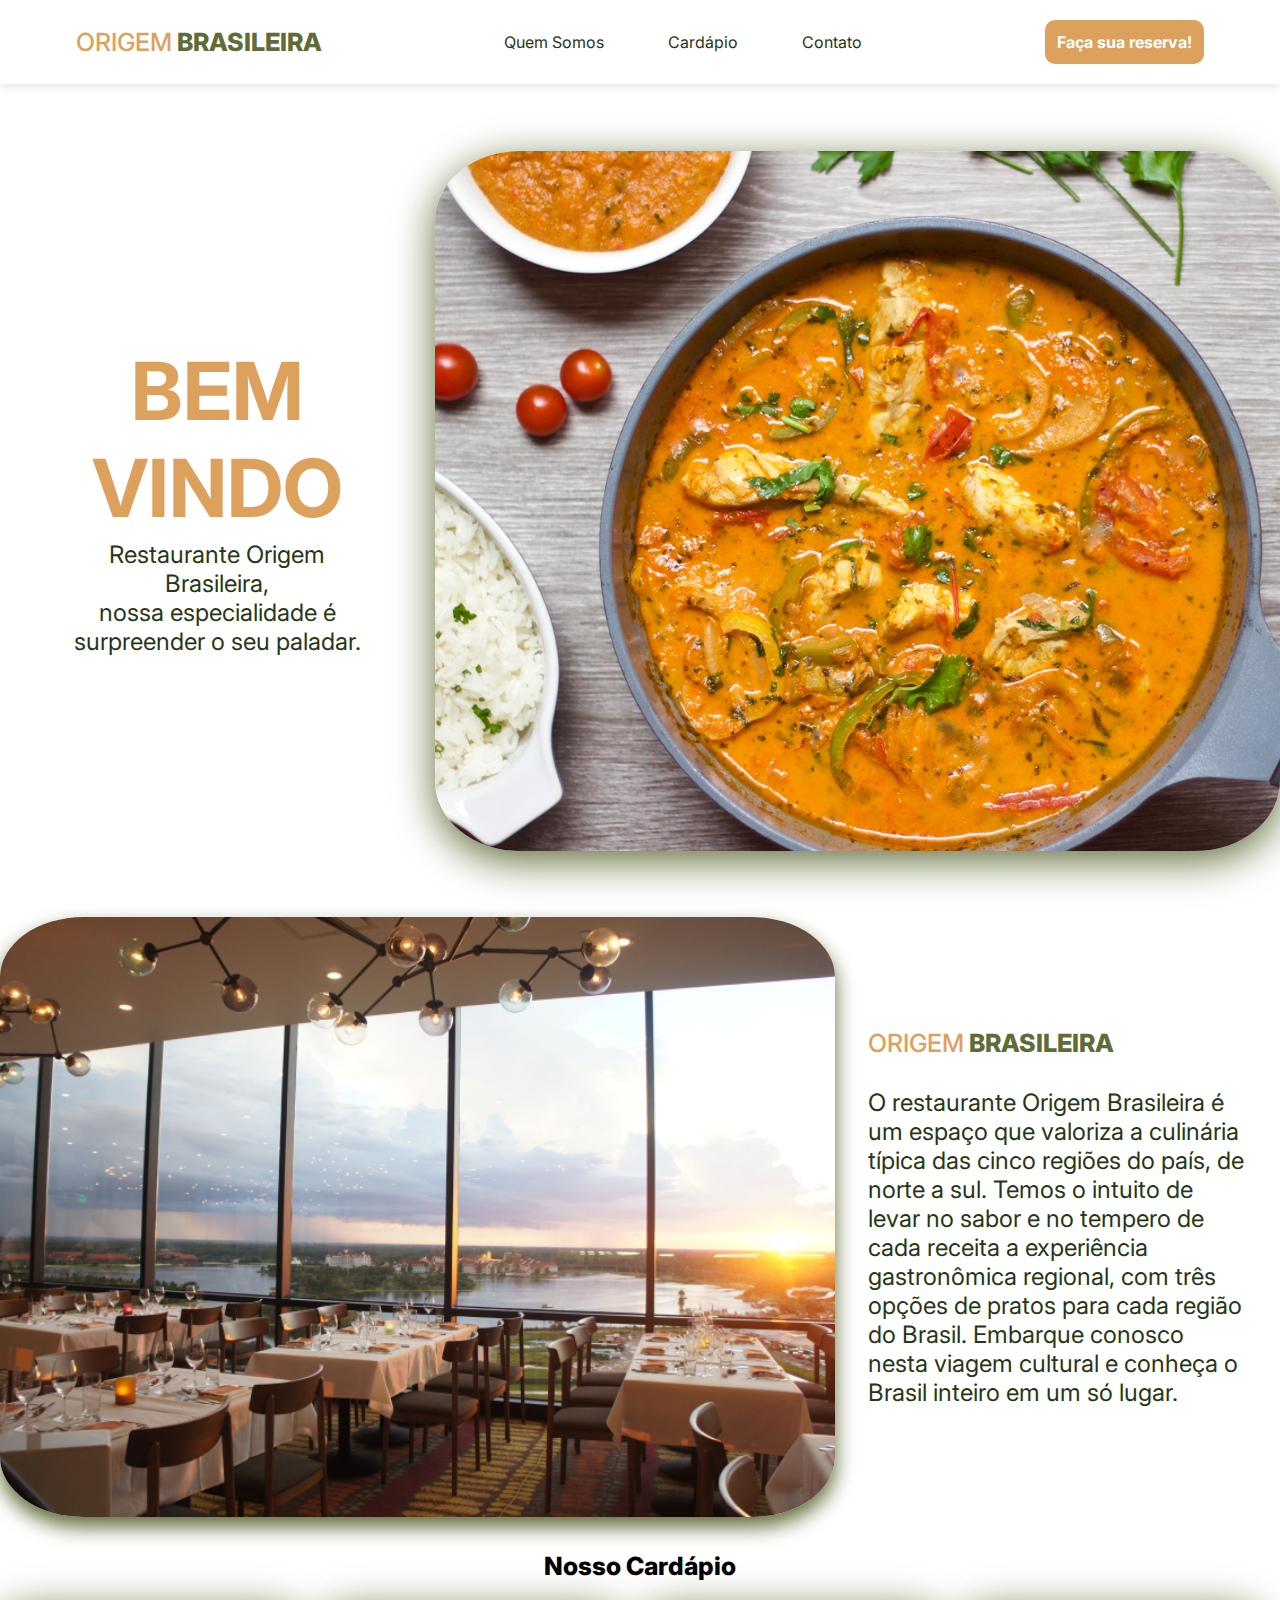
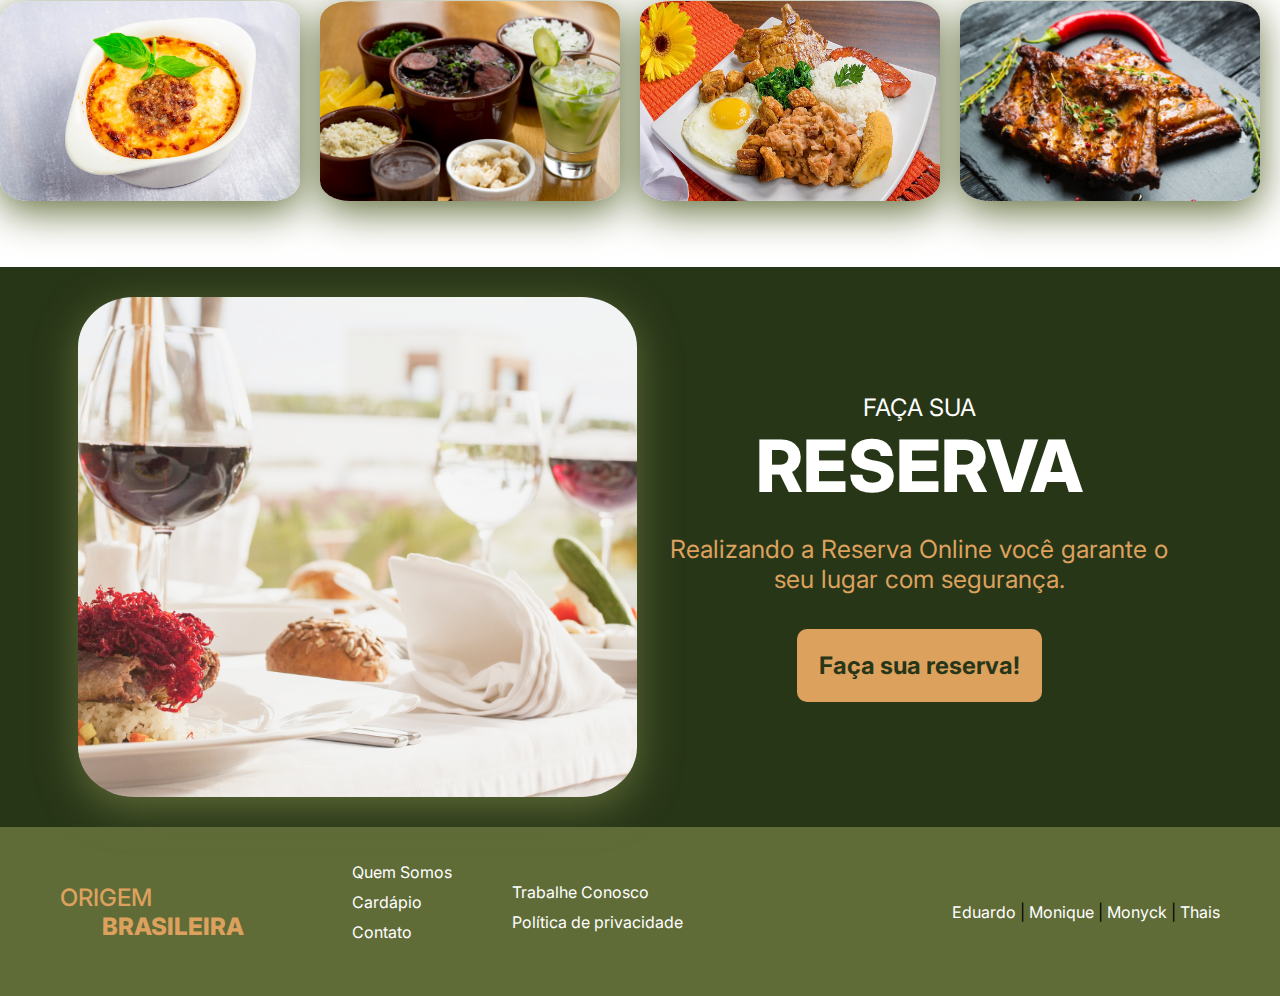
<file: index.html>
<!DOCTYPE html>
<html lang="pt-br">

<head>
    <meta charset="UTF-8">
    <meta http-equiv="X-UA-Compatible" content="IE=edge">
    <meta name="viewport" content="width=device-width, initial-scale=1.0">
    <link rel="stylesheet" href="styleIndex.css">
    <link rel="shortcut icon" href="imagens-index/icone.png" type="image/png">
    <title>Origem Brasileira</title>
</head>

<body>
    <div class="container">
        <!--Menu com botão-->
        <div id="menu">
            <a href="index.html">
                <h2>Origem<span> Brasileira</span></h2>
            </a>
            <ul class="nav">
                <a href="quemsomos.html">Quem Somos</a>
                <a href="cardapio.html">Cardápio</a>
                <a href="contato.html">Contato</a>
            </ul>
            <a href="contato.html" class="btn">Faça sua reserva!</a>
        </div>


        <!--Bem vindo do restaurante com imagem -->


        <div class="bemvindo">
            <div class="bemvindodiv">
                <h1>Bem Vindo</h1>
                <p>Restaurante Origem Brasileira,<br> nossa especialidade é surpreender o seu paladar.</p>
            </div>
            <img class="moquecaimg --sombra" src="imagens-index/moqueca4.png" alt="moqueca">
        </div>


        <div class="ambiente">
            <img src="imagens-index/image 1.png" alt="restaurante">

            <div class="ambientediv">
                <h2>Origem<span> Brasileira</span></h2>
                <p>O restaurante Origem Brasileira é um espaço que valoriza a culinária típica das cinco regiões do
                    país, de norte a sul.
                    Temos o intuito de levar no sabor e no tempero de cada receita a experiência gastronômica regional,
                    com três opções de pratos para cada região do Brasil.
                    Embarque conosco nesta viagem cultural e conheça o Brasil inteiro em um só lugar.</p>
            </div>
        </div>

        <div class="nossocardapiodiv">
            <p>Nosso Cardápio</p>
            <div class="cardapiodiv1">
                <img class="--sombra" src="imagens-index/polenta.jpeg" alt="polenta">
                <img class="--sombra" src="imagens-index/feijoada.jpeg" alt="feijoada">
                <img class="--sombra" src="imagens-index/viradoapaulista.jpeg" alt="virado">
                <img class="--sombra" src="imagens-index/costela.jpeg" alt="costela">
            </div>
        </div>

        <div class="reservadiv">
            <img class="--sombra" src="imagens-index/image 2.png" alt="restaurante">
            <div class="reservadiv2">
                <p class="config">Faça sua <br>
                    <span>Reserva</span>
                </p>
                <p class="config2">Realizando a Reserva Online você garante o <br> seu lugar com segurança.</p>
                <a href="contato.html" class="btn2">Faça sua reserva!</a>
            </div>
        </div>
        <footer>
            <div>
          <a href="index.html">
          <h2>Origem <br><span>Brasileira</span></h2>
          </a>
          </div>
          <div>
            <ul class="text1">
              <a href="quemsomos.html">Quem Somos</a>
              <a href="cardapio.html">Cardápio</a>
              <a href="contato.html">Contato</a><br>
              <a href="https://www.gupy.io/" target="_blank">Trabalhe Conosco</a>
              <a href="politicaprivacidade.html">Política de privacidade</a>
            </ul>
          </div>
          <br>
          <div class="grupo">
          <p><a href="https://www.linkedin.com/in/eduardo-marques-a08770249/" target="_blank">Eduardo</a> | <a href="https://www.linkedin.com/in/moniquemoura/" target="_blank">Monique</a> | <a href="https://www.linkedin.com/in/monyck-vieira-905767249/" target="_blank">Monyck</a> | <a href="https://www.linkedin.com/in/thais-souza7/" target="_blank">Thais</a>  </p>
          </div>
      <!--<p class="copy">Copyright©2022 Origem Brasileira - Todos os direitos reservados.</p> -->
  </footer>
    </div>
    <div vw class="enabled">
    <div vw-access-button class="active"></div>
    <div vw-plugin-wrapper>
      <div class="vw-plugin-top-wrapper"></div>
    </div>
  </div>
  <script src="https://vlibras.gov.br/app/vlibras-plugin.js"></script>
  <script>
    new window.VLibras.Widget('https://vlibras.gov.br/app');
  </script>
</body>

</html>
</file>
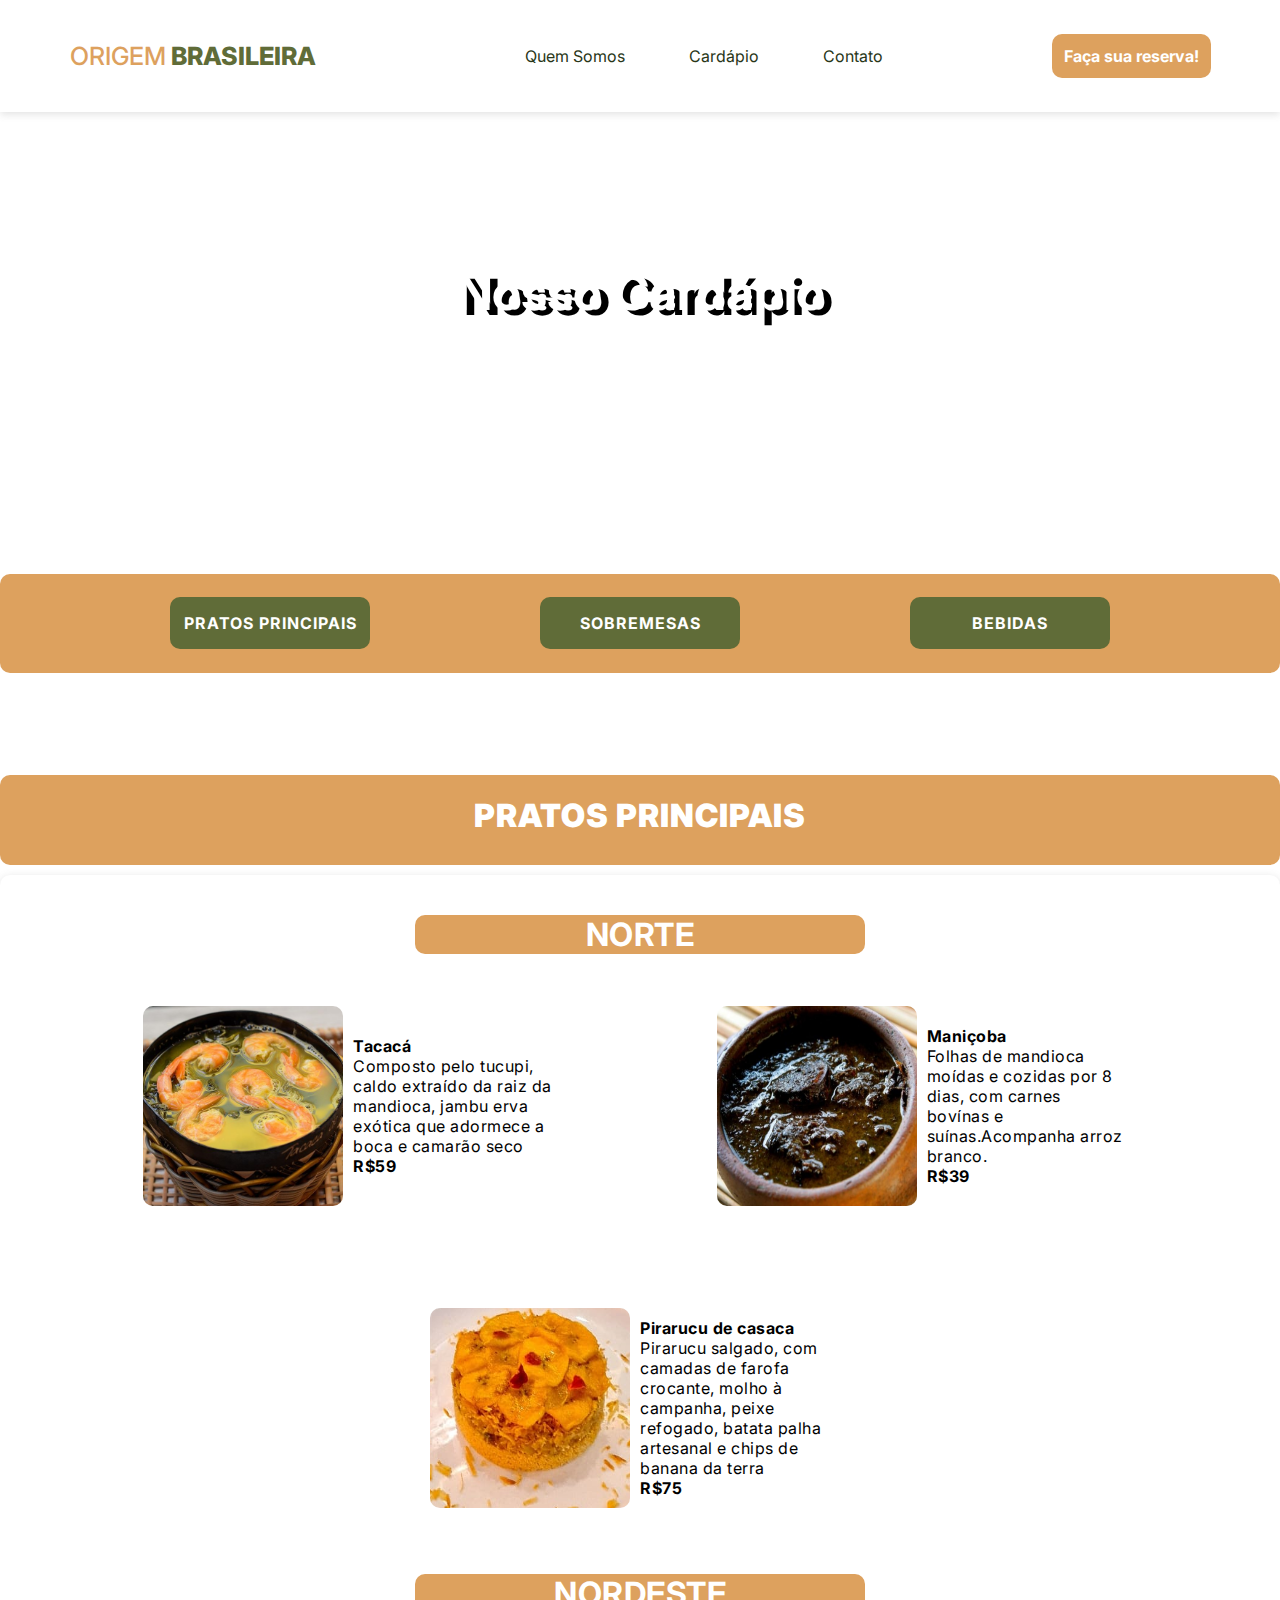
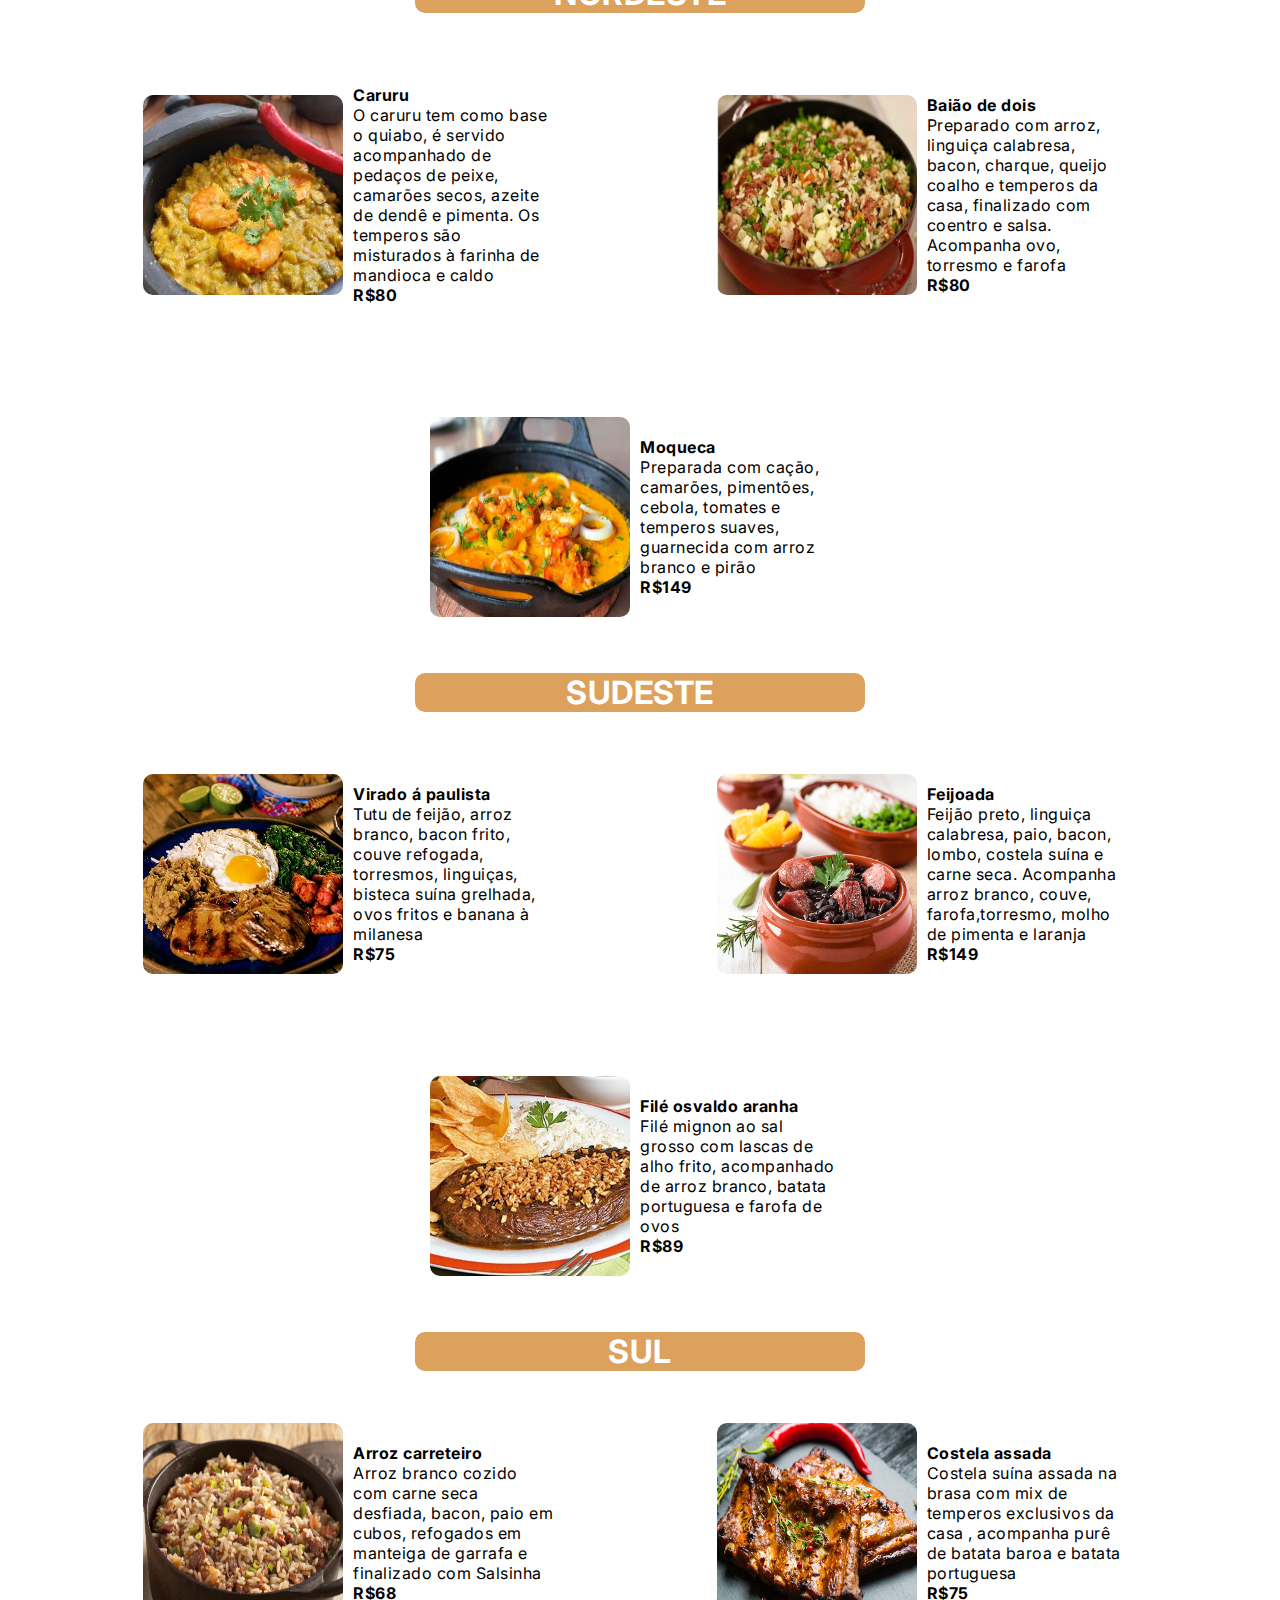
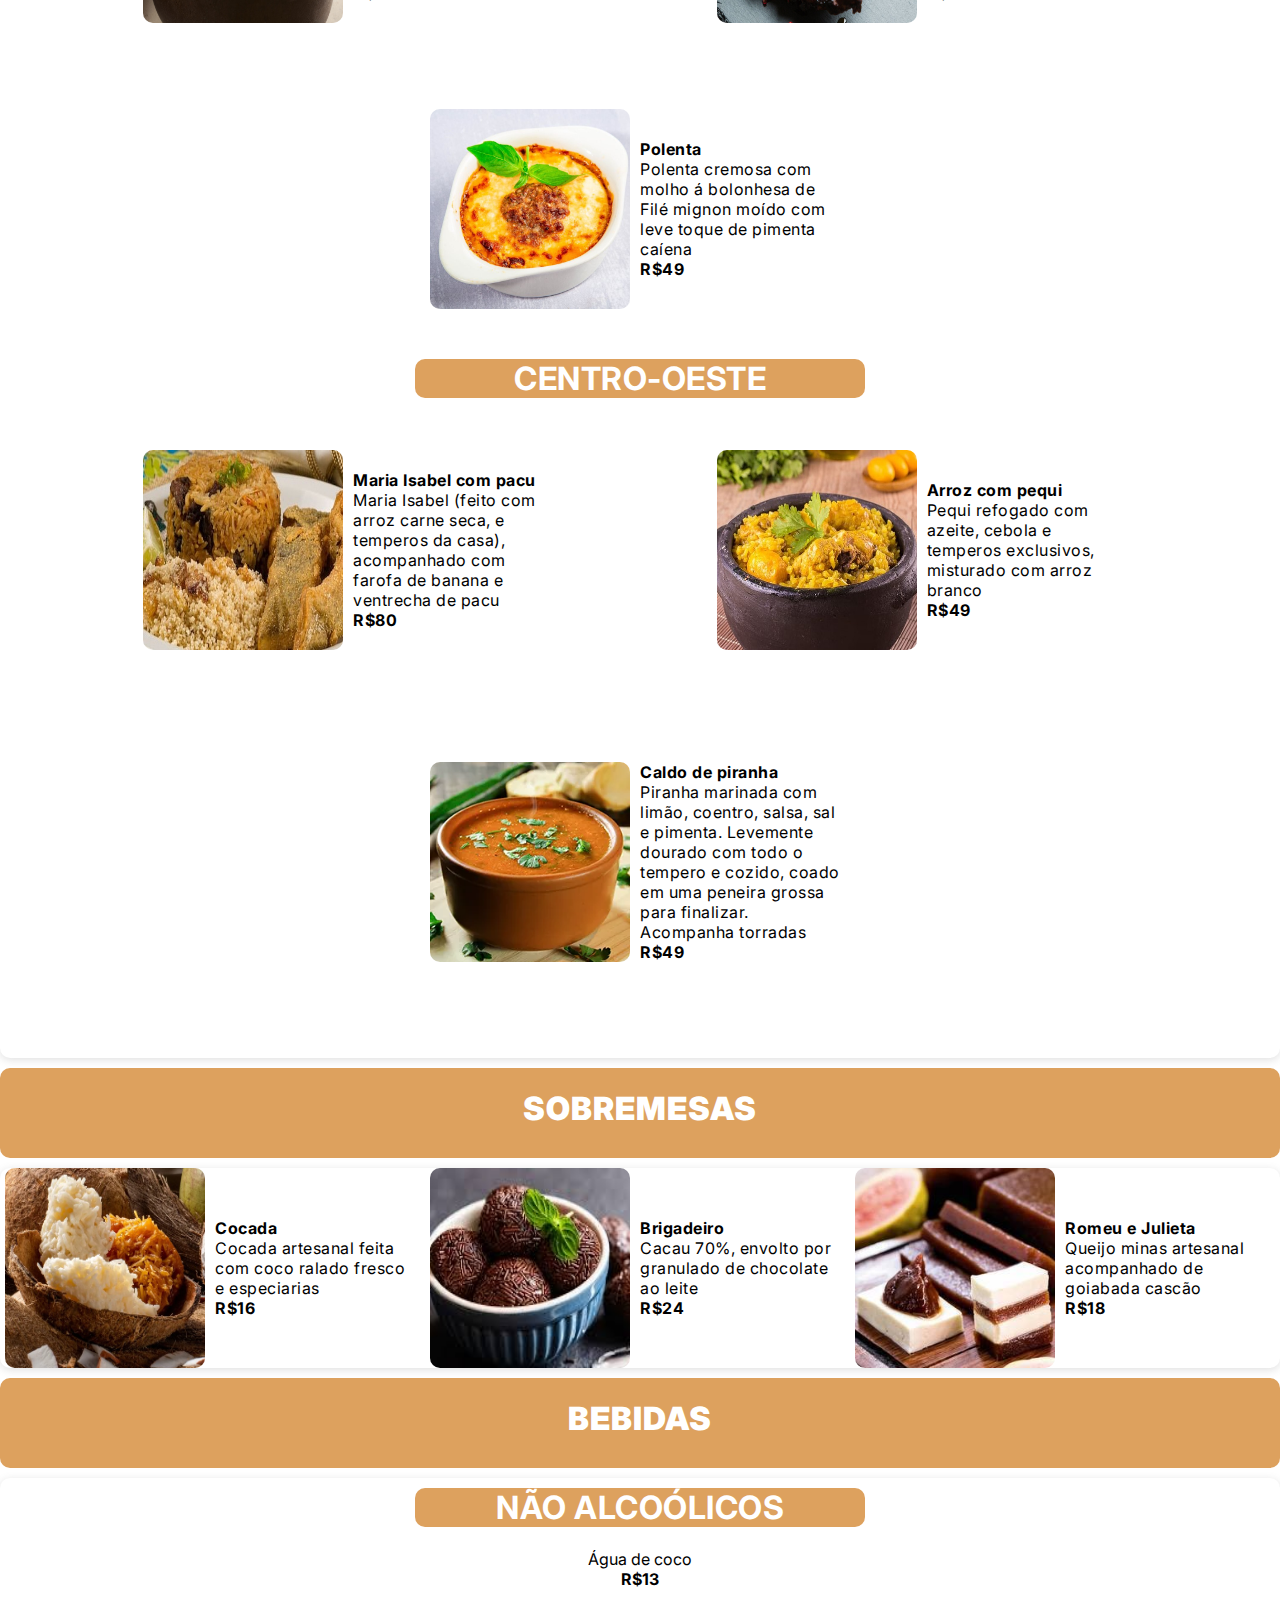
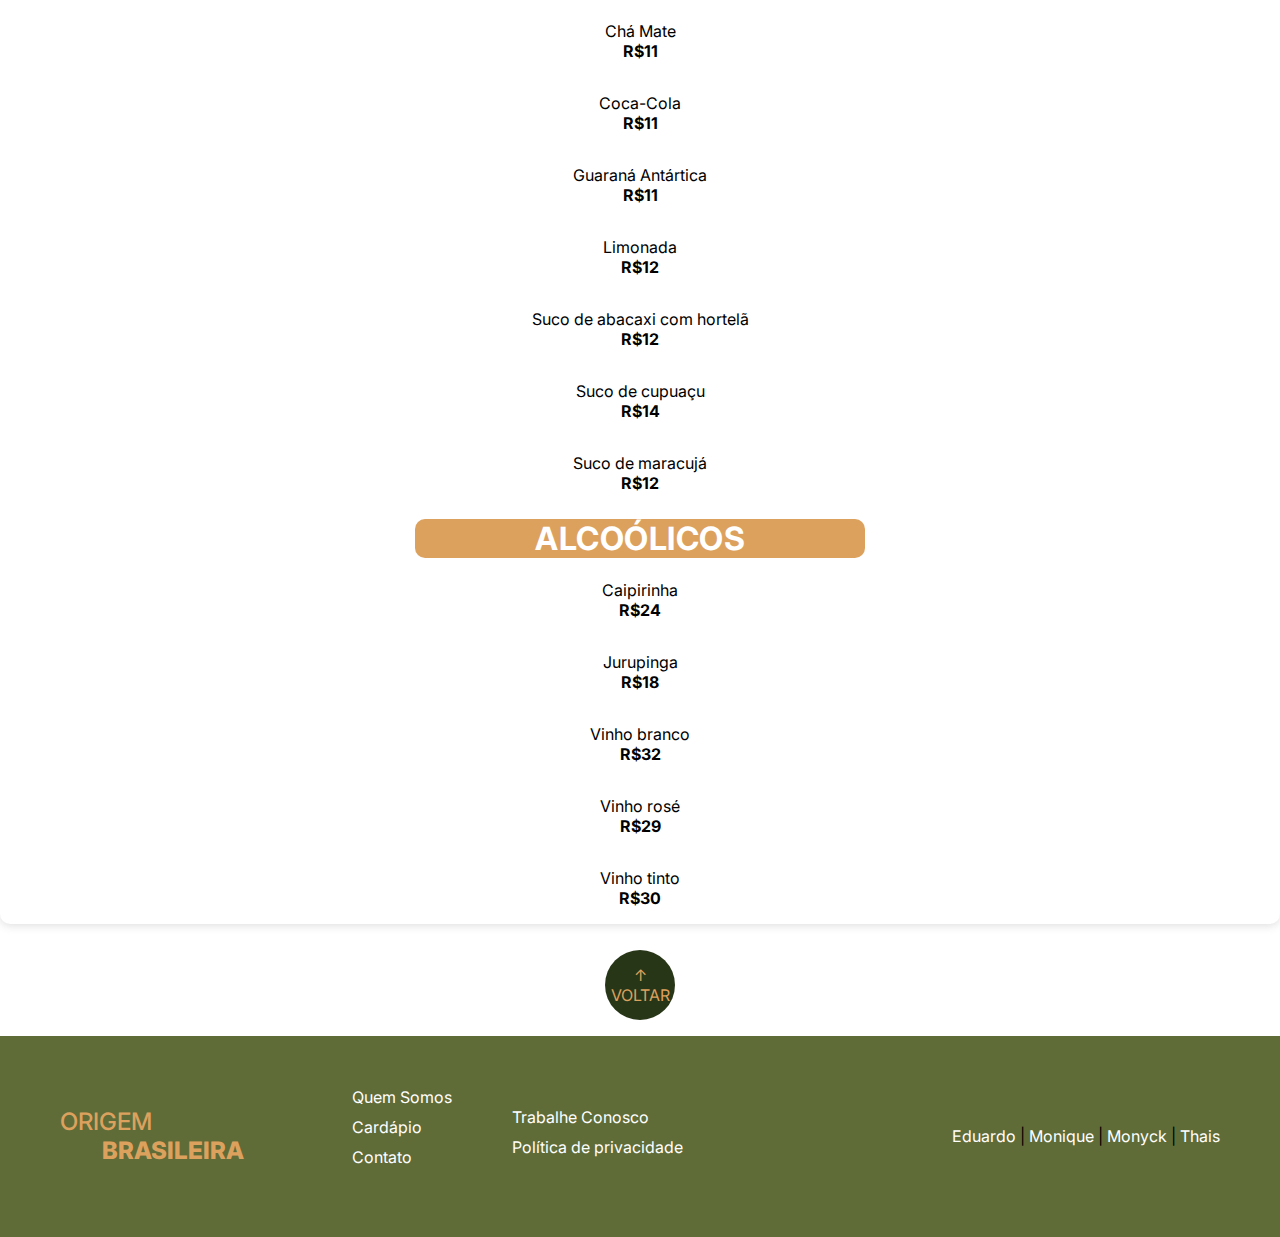
<file: cardapio.html>
<!DOCTYPE html>
<html lang="pt-br">

<head>
    <meta charset="UTF-8">
    <meta http-equiv="X-UA-Compatible" content="IE=edge">
    <meta name="viewport" content="width=device-width, initial-scale=1.0">
    <link rel="stylesheet" href="styleCardapio.css">
    <link rel="shortcut icon" href="imagens-quemsomos/icone.png" type="image/png">
    <title>Origem Brasileira</title>
</head>

<body>
    <!--Menu com botão-->

    <nav id="menu">
        <a href="index.html">
            <h2>Origem<span> Brasileira</span></h2>
        </a>
        <ul>
            <a href="quemsomos.html">Quem Somos</a>
            <a href="cardapio.html">Cardápio</a>
            <a href="contato.html">Contato</a>
        </ul>
        <a href="contato.html" class="btn">Faça sua reserva!</a>
    </nav>
    <section class="imagemNossoCardapio display_flex_row_center" id="voltar">
        <h1>Nosso Cardápio</h1>

    </section>

    <section class="decoracaoNossoCardapio">
        <h1></h1>
    </section>

    <section class="opcoesMenu display_flex_row_center">

        <div class="opcaoUm">

            <p><strong> <a href="#pratos">PRATOS PRINCIPAIS</a></strong></p>
        </div>

        <div class="opcaoDois">

            <p> <strong> <a href="#sobremesas">SOBREMESAS</a></strong></p>
        </div>

        <div class="opcaoTres ">

            <p><strong> <a href="#bebidas">BEBIDAS</a></strong> </p>
        </div>
    </section>

    <section class="decoracaoNossoCardapio">
        <h1></h1>
    </section>

    <section class="separarOpcoes display_flex_row_center" id="pratos">
        <h1><strong>PRATOS PRINCIPAIS </strong></h1>
    </section>



    <section class="pratosPrincipais display_flex_row_center">

        <section class="subtitulos display_flex_row_center" id="pratos">
            <h1>NORTE</h1>
        </section>
        <!--(norte) -->

        <div class="imagensPratosPrincipais display_flex_row_center">

            <img src="./imagens/tacaca.png" alt="a imagem ilustra uma cumbuca com um caldo, erva jambu e camarões secos">
            <p><strong>Tacacá </strong><br>Composto pelo tucupi, caldo extraído da raiz da mandioca, jambu erva exótica
                que adormece a boca e camarão seco <br><strong>R$59</strong></p>
        </div>

        <div class="imagensPratosPrincipais display_flex_row_center">

            <img src="./imagens/manicoba.png" alt="a imagem ilustra uma panela de barro com um caldo escuro dentro, folhas de mandioca moídas, com carne bovina e suína">
            <p><strong>Maniçoba </strong> <br>Folhas de mandioca moídas e cozidas por 8 dias, com carnes bovínas e suínas.Acompanha arroz branco. <br><strong>R$39</strong></p>
        </div>

        <div class="imagensPratosPrincipais display_flex_row_center">

            <img src="./imagens/pirarucudecasaca.png" alt="a imagem ilustra uma porção em camadas redondas com farofa crocante na base, pirarucu salgado,em pedaços, vinagrete, batata palha e uma última camada de rodelas de banana frita">
            <p><strong>Pirarucu de casaca</strong><br>Pirarucu salgado, com camadas de farofa crocante,
                molho à campanha, peixe refogado, batata palha artesanal e  chips de banana da terra  <br><strong>R$75</strong></p>
            </div>

            <!-- feijão tropeiro, baião de dois , moqueca (nordeste) -->
        <section class="subtitulos display_flex_row_center" id="pratos">
            <h1>NORDESTE</h1>
        </section>

        <div class="imagensPratosPrincipais display_flex_row_center">

            <img src="imagens/caruru.png" alt="a imagem ilustra uma panela de ferro, contendo o caruru, finalizado com dois camarões e uma folha de coentro, ao lado da panela  uma pimenta dedo de moça">
            <p> <strong>Caruru</strong><br>O caruru tem como base o quiabo, é servido acompanhado de pedaços de peixe, camarões secos, azeite de dendê e pimenta. Os temperos são misturados à farinha de mandioca e caldo <br><strong>R$80</strong></p>
        </div>

        <div class="imagensPratosPrincipais display_flex_row_center">

            <img src="./imagens/baiaodedois.png" alt="a imagem ilustra uma panela servida com um misturado de arroz, linguiça, carne seca, bacon, queijo e coentro">
            <p> <strong>Baião de dois </strong><br>Preparado com  arroz, linguiça calabresa, bacon, charque, queijo coalho e temperos da casa, finalizado com coentro e salsa. Acompanha ovo,
                torresmo e farofa <br><strong>R$80</strong></p>
        </div>

        <div class="imagensPratosPrincipais display_flex_row_center">

            <img src="./imagens/moqueca.png" alt="a imagem ilustra uma panela de barro de cor preta com um caldo de moqueca na cor laranja, postas de peixe, camarões de tamanho médio, anéis de cebola, pedaços de tomate e coentro picado por cima">
            <p> <strong>Moqueca</strong> <br>Preparada com cação, camarões, pimentões, cebola, tomates e temperos suaves,
                guarnecida com arroz branco e pirão <br><strong>R$149</strong></p>
        </div>
        <section class="subtitulos display_flex_row_center" id="pratos">
            <h1> SUDESTE</h1>
        </section>
        <!-- virado a paulista, feijoada, filé osvaldo aranha (sudeste) -->

        <div class="imagensPratosPrincipais display_flex_row_center">

            <img src="./imagens/viradoapaulista.png" alt="a imagem ilustra um prato raso de cor azul escuro com dois pedaços de bisteca suína grelhada, tutu de feijão, um ovo frito com gema mole servido por cima de uma porção de arroz branco, couve refogada e pedaços de linguiça">
            <p> <strong>Virado á paulista</strong> <br> Tutu de feijão, arroz branco, bacon frito, couve refogada,
                torresmos, linguiças, bisteca suína grelhada, ovos fritos e banana à milanesa <br><strong>R$75</strong>
            </p>
        </div>

        <div class="imagensPratosPrincipais display_flex_row_center">

            <img src="./imagens/feijoada.png" alt="a imagem ilustra uma porção de feijão preto com pedaços de linguiça calabresa e de carne seca servida em uma cumbuca de barro tamanho médio, outra porção de arroz branco e couve servidos na mesma cumbuca de barro, duas cumbucas de barro pequenas de farofa e pedaços de laranja">
            <p> <strong>Feijoada</strong><br>Feijão preto, linguiça calabresa, paio, bacon, lombo, costela suína e carne seca. Acompanha arroz
                branco, couve, farofa,torresmo, molho de pimenta e laranja <br><strong>R$149</strong></p>
        </div>

        <div class="imagensPratosPrincipais display_flex_row_center">

            <img src="./imagens/fileosvaldoaranha.png" alt="a imagem ilustra um bífe de carne coberto com alho frito, arroz branco e uma porção de batatas portuguesas servidos em um prato branco">
            <p> <strong>Filé osvaldo aranha</strong><br>Filé mignon ao sal grosso com lascas de alho frito, acompanhado
                de arroz branco, batata portuguesa e farofa de ovos <br><strong>R$89</strong></p>
        </div>

        <section class="subtitulos display_flex_row_center" id="pratos">
            <h1> SUL </h1>
        </section>

        <!-- arroz carreteiro, costela assada, polenta  (sul)  -->
        <div class="imagensPratosPrincipais display_flex_row_center">
            <img src="./imagens/arrozcarreteiro.png" alt=" a imagem ilustra uma panela de barro contendo o arroz carreteiro">
            <p> <strong>Arroz carreteiro</strong> <br>Arroz branco cozido com carne seca desfiada, bacon, paio em cubos, refogados em manteiga de garrafa e finalizado com Salsinha <br><strong>R$68</strong></p>
        </div>

        <div class="imagensPratosPrincipais display_flex_row_center">

            <img src="./imagens/costelaassada.png" alt=" a imagem ilustra uma costela inteira partida  em dois pedaços  sobre uma tábua e ao lado uma pimenta dedo de moça">
            <p> <strong>Costela assada</strong><br>Costela suína assada na brasa com mix de temperos exclusivos da casa , acompanha purê de batata baroa e batata portuguesa <br><strong>R$75</strong></p>
        </div>

        <div class="imagensPratosPrincipais display_flex_row_center">

            <img src="./imagens/polenta.png" alt="a imagem ilustra uma travessa branca com polenta gratinada e finalizada com duas folhas de manjericão">
            <p> <strong>Polenta</strong><br>Polenta cremosa com molho á bolonhesa de Filé mignon moído com leve toque de
                pimenta caíena <br><strong>R$49</strong></p>
        </div>

        <!--(centro oeste) -->

        <section class="subtitulos display_flex_row_center" id="pratos">
            <h1>CENTRO-OESTE</h1>
        </section>
        
        <div class="imagensPratosPrincipais display_flex_row_center">

            <img src="./imagens/mariaisabelcompacu.png" alt="a imagem ilustra um prato contendo o arroz maria Isabel, farofa de banana e dois pedaços de pacu empanados">
            <p><strong>Maria Isabel com pacu</strong><br>Maria Isabel (feito com arroz carne seca, e temperos da casa), acompanhado com farofa de banana e ventrecha de pacu <br><strong>R$80</strong></p>
        </div>

        <div class="imagensPratosPrincipais display_flex_row_center">
            <img src="./imagens/arrozcompequi.png" alt="a imagem ilustra uma cumbuca de ferro contendo um arroz alaranjando, pedaços de pequi e finalizada com um ramo de coentro">
            <p> <strong>Arroz com pequi</strong> <br>Pequi refogado com azeite, cebola e temperos exclusivos, misturado
                com arroz branco <br><strong>R$49</strong></p>
        </div>

        <div class="imagensPratosPrincipais display_flex_row_center">

            <img src="./imagens/caldodepiranha.png" alt="a imagem ilustra uma cumbuca de barro , contendo dentro um caldo marrom finalizado com coentro">
            <p> <strong>Caldo de piranha</strong> <br> Piranha marinada com limão, coentro, salsa, sal e
                pimenta. Levemente dourado com todo o tempero e cozido, coado em uma peneira grossa para finalizar. Acompanha torradas<br><strong>R$49</strong></p>
        </div>

    </section>

    <section class="separarOpcoes display_flex_row_center" id="sobremesas">
        <h1><strong>SOBREMESAS</strong></h1>
    </section>


    <section class="sobremesas display_flex_row_center">
        <div class="imagensSobremesas display_flex_row_center">

            <img src="./imagens/cocadas.png" alt="a imagem ilustra três cocadas, sendo uma de coco queimado e as outras brancas, dentro de um recipiente feito de casca de coco seco">
            <p> <strong>Cocada</strong><br>Cocada artesanal feita com coco ralado fresco e especiarias <br><strong>R$16</strong></p>
        </div>

        <div class="imagensSobremesas display_flex_row_center">

            <img src="./imagens/brigadeiros.png" alt="a imagem ilustra quatro brigadeiros em um pote e duas folhas de hotelãs decorativas">
            <p> <strong>Brigadeiro</strong> <br>Cacau 70%, envolto por granulado de chocolate ao leite<br><strong>R$24</strong></p>
        </div>

        <div class="imagensSobremesas display_flex_row_center">

            <img src="./imagens/romeuejulieta.png" alt=" imagem ilustra um  doce Romeu e Julieta">
            <p> <strong>Romeu e Julieta</strong><br> Queijo minas artesanal acompanhado de goiabada cascão <br><strong>R$18</strong></p>
        </div>

    </section>
    <section class="separarOpcoes display_flex_row_center" id="bebidas">
        <h1><strong>BEBIDAS</strong></h1>
    </section>
    
    <section class="bebidas">
        <section class="subtitulos display_flex_row_center" >
            <h1>NÃO ALCOÓLICOS</h1>
         </section>
        
            <p>Água de coco <br><strong>R$13</strong> </p>
            <p>Chá Mate <br><strong>R$11</strong></p>
            <p>Coca-Cola <br><strong>R$11</strong></p>
            <p>Guaraná Antártica <br><strong>R$11</strong></p>
            <p>Limonada<br><strong>R$12</strong></p>
            <p>Suco de abacaxi com hortelã <br><strong>R$12</strong></p>
            <p>Suco de cupuaçu <br><strong>R$14</strong></p>
            <p>Suco de maracujá <br><strong>R$12</strong></p>
       
            <section class="subtitulos display_flex_row_center" >
                <h1>ALCOÓLICOS</h1>
             </section>
             
            <p>Caipirinha <br><strong>R$24</strong></p>
            <p>Jurupinga<br><strong>R$18</strong></p>
            <p>Vinho branco<br><strong>R$32</strong></p>
            <p>Vinho rosé <br><strong>R$29</strong></p>
            <p>Vinho tinto <br><strong>R$30</strong></p>
    </section>

    <div class="botao">
        <p class="voltar"><a href="#pratos"> ↑ <br>  VOLTAR </a></p>
    </div>

    <footer>
          <div>
        <a href="index.html">
        <h2>Origem <br><span>Brasileira</span></h2>
        </a>
        </div>
        <div>
          <ul class="text1">
            <a href="quemsomos.html">Quem Somos</a>
            <a href="cardapio.html">Cardápio</a>
            <a href="contato.html">Contato</a><br>
            <a href="https://www.gupy.io/" target="_blank">Trabalhe Conosco</a>
            <a href="politicaprivacidade.html">Política de privacidade</a>
          </ul>
        </div>
        <br>
        <div class="grupo">
        <p><a href="https://www.linkedin.com/in/eduardo-marques-a08770249/" target="_blank">Eduardo</a> | <a href="https://www.linkedin.com/in/moniquemoura/" target="_blank">Monique</a> | <a href="https://www.linkedin.com/in/monyck-vieira-905767249/" target="_blank">Monyck</a> | <a href="https://www.linkedin.com/in/thais-souza7/" target="_blank">Thais</a>  </p>
        </div>
    <!--<p class="copy">Copyright©2022 Origem Brasileira - Todos os direitos reservados.</p> -->
</footer>
<div vw class="enabled">
    <div vw-access-button class="active"></div>
    <div vw-plugin-wrapper>
      <div class="vw-plugin-top-wrapper"></div>
    </div>
  </div>
  <script src="https://vlibras.gov.br/app/vlibras-plugin.js"></script>
  <script>
    new window.VLibras.Widget('https://vlibras.gov.br/app');
  </script>
</body>

</html>
</file>
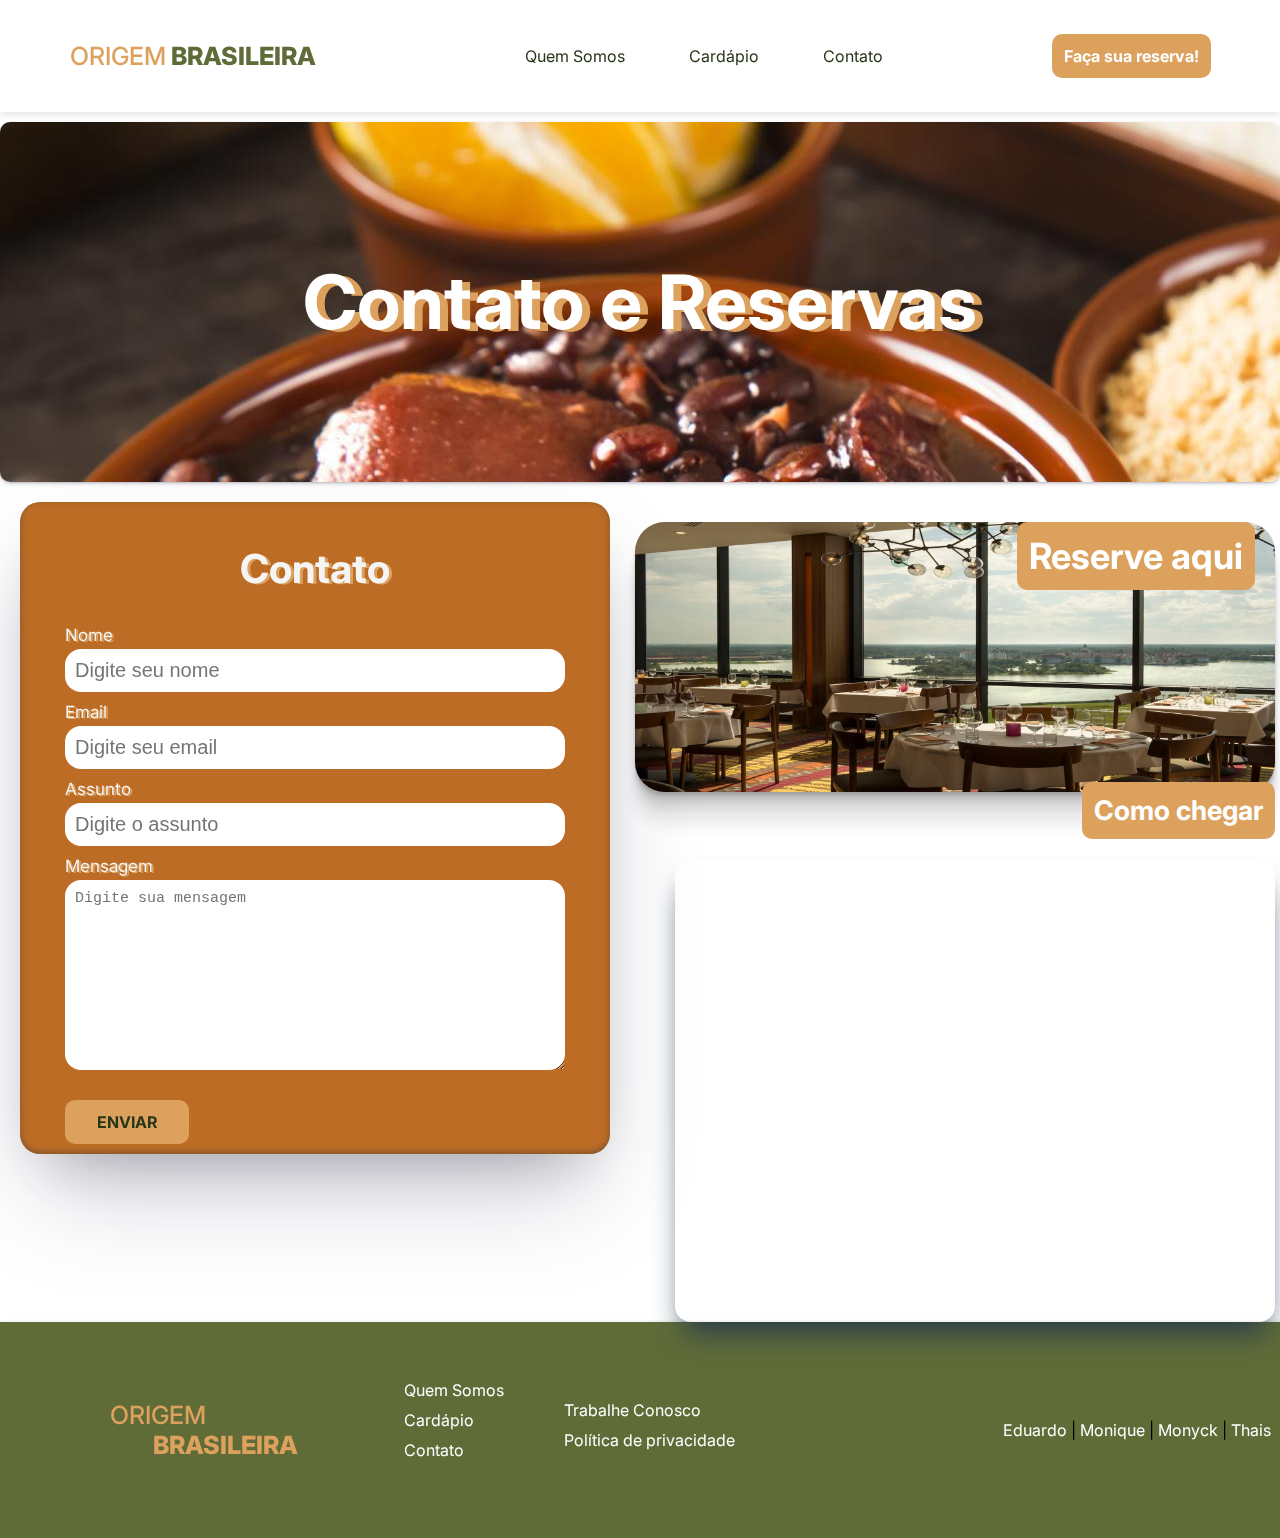
<file: contato.html>
<!DOCTYPE html>
<html lang="pt-br">
  <head>
    <meta charset="UTF-8" />
    <meta http-equiv="X-UA-Compatible" content="IE=edge" />
    <meta name="viewport" content="width=device-width, initial-scale=1.0" />
    <link rel="stylesheet" href="styleContatoReserva.css" />
    <link rel="shortcut icon" href="imagens-quemsomos/icone.png" type="image/png">

    <title>Origem Brasileira</title>
  </head>

  <body>
    <!--Menu-->
    <header>
      <div id="menu">
        <a href="index.html">
          <h2>Origem<span> Brasileira</span></h2>
        </a>
        <ul>
          <a href="quemsomos.html">Quem Somos</a>
          <a href="cardapio.html">Cardápio</a>
          <a href="contato.html">Contato</a>
        </ul>
        <a href="reserva.html" class="btn">Faça sua reserva!</a>
      </div>
      <div class="contres">
        <h3>Contato e Reservas</h3>
      </div>
      <!--Reserva-->
      <div class="reserv">
        <img class="imgrs" src="imagens-contato/reservs.jfif" alt="" />
        <br />
        <a href="reserva.html" class="btnr">Reserve aqui</a>
      </div>
      <!--Como chegar-->
      <div class="mapa">
        <a href="https://goo.gl/maps/ucZX8iFt1tPDtiC76" target="_blank" class="btnc">Como chegar</a>
        <br />
        <iframe
          class="map"
          src="https://www.google.com/maps/embed?pb=!1m18!1m12!1m3!1d14630.850519053114!2d-46.64164513399329!3d-23.54283610386925!2m3!1f0!2f0!3f0!3m2!1i1024!2i768!4f13.1!3m3!1m2!1s0x94ce58560a6c5f29%3A0xeff177e6d6a04b7a!2sCentro%20Hist%C3%B3rico%20de%20S%C3%A3o%20Paulo%2C%20S%C3%A3o%20Paulo%20-%20SP!5e0!3m2!1spt-BR!2sbr!4v1664115105967!5m2!1spt-BR!2sbr"
          width="500px"
          height="500px"
          style="border: 0"
          allowfullscreen=""
          loading="lazy"
          referrerpolicy="no-referrer-when-downgrade"
        ></iframe>
      </div>
    </header>
    <!--Contato-->
    <section id="contto">
        <h2>Contato</h2>
        <form action="https://api.staticforms.xyz/submit" method="post">
          <label>Nome</label>
          <input
            type="text"
            name="name"
            placeholder="Digite seu nome"
            autocomplete="off"
            required
          />
          <label>Email</label>
          <input
            type="email"
            name="email"
            placeholder="Digite seu email"
            autocomplete="off"
            required
          />
          <label>Assunto</label>
          <input
            type="tex"
            name="assunto"
            placeholder="Digite o assunto"
            autocomplete="off"
            required
          />
          <label>Mensagem</label>
          <textarea
            name="message"
            cols="30"
            rows="10"
            placeholder="Digite sua mensagem"
            required
          ></textarea>
          <a class="btnnovo" href="obrigado.html">
              <div class="botaoNovo">
                  ENVIAR
              </div>
          </a>
        </form>
      </section>
    <!--rodapé-->
    <br />
    <footer>
      <div>
    <a href="index.html">
    <h2>Origem <br><span>Brasileira</span></h2>
    </a>
    </div>
    <div>
      <ul class="text1">
        <a href="quemsomos.html">Quem Somos</a>
        <a href="cardapio.html">Cardápio</a>
        <a href="contato.html">Contato</a><br>
        <a href="https://www.gupy.io/" target="_blank">Trabalhe Conosco</a>
        <a href="politicaprivacidade.html">Política de privacidade</a>
      </ul>
    </div>
    <br>
    <div class="grupo">
    <p><a href="https://www.linkedin.com/in/eduardo-marques-a08770249/" target="_blank">Eduardo</a> | <a href="https://www.linkedin.com/in/moniquemoura/" target="_blank">Monique</a> | <a href="https://www.linkedin.com/in/monyck-vieira-905767249/" target="_blank">Monyck</a> | <a href="https://www.linkedin.com/in/thais-souza7/" target="_blank">Thais</a>  </p>
    </div>
<!--<p class="copy">Copyright©2022 Origem Brasileira - Todos os direitos reservados.</p> -->
</footer>
    <div vw class="enabled">
    <div vw-access-button class="active"></div>
    <div vw-plugin-wrapper>
      <div class="vw-plugin-top-wrapper"></div>
    </div>
  </div>
  <script src="https://vlibras.gov.br/app/vlibras-plugin.js"></script>
  <script>
    new window.VLibras.Widget('https://vlibras.gov.br/app');
  </script>
  </body>
</html>
</file>
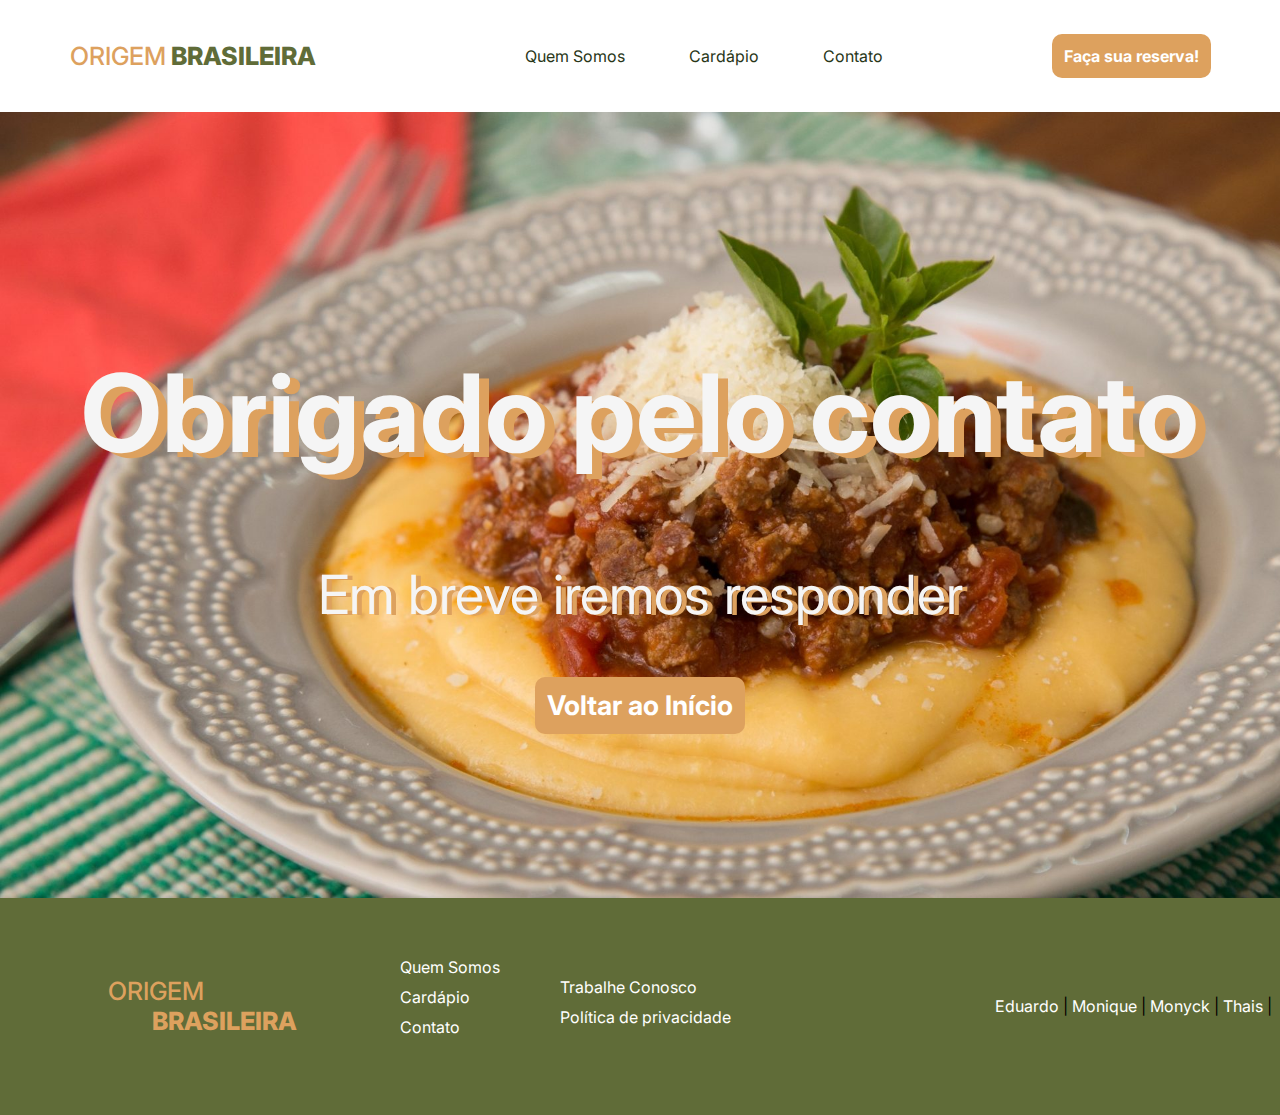
<file: obrigado.html>
<!DOCTYPE html>
<html lang="pt-br">
<head>
    <meta charset="UTF-8">
    <meta http-equiv="X-UA-Compatible" content="IE=edge">
    <meta name="viewport" content="width=device-width, initial-scale=1.0">
    <link rel="stylesheet" href="styleContatoReserva.css" />
    <link rel="shortcut icon" href="imagens-quemsomos/icone.png" type="image/png">
    <title>Origem Brasileira</title>
</head>
<body>
    <header>
        <div id="menu">
          <a href="index.html">
            <h2>Origem<span> Brasileira</span></h2>
          </a>
          <ul>
            <a href="quemsomos.html">Quem Somos</a>
            <a href="cardapio.html">Cardápio</a>
            <a href="contato.html">Contato</a>
          </ul>
          <a href="reserva.html" class="btn">Faça sua reserva!</a>
        </div>
      </header>
<div class="main">
    <h1 class="text" id="obg">Obrigado pelo contato</h1>
    <p class="paragrafo">Em breve iremos responder</p>
    <a href="index.html" class="btnc">Voltar ao Início</a>
</div>
<footer>
  <div>
  <a href="index.html">
  <h2>Origem <br><span>Brasileira</span></h2>
  </a>
  </div>
  <div>
    <ul class="text1">
      <a href="quemsomos.html">Quem Somos</a>
      <a href="cardapio.html">Cardápio</a>
      <a href="contato.html">Contato</a><br>
      <a href="https://www.gupy.io/">Trabalhe Conosco</a>
      <a href="politicaprivacidade.html">Política de privacidade</a>
    </ul>
  </div>
  <br />
  <div class="grupo">
    <p><a href="https://www.linkedin.com/in/eduardo-marques-a08770249/" target="_blank">Eduardo</a> | <a href="https://www.linkedin.com/in/moniquemoura/" target="_blank">Monique</a> | <a href="https://www.linkedin.com/in/monyck-vieira-905767249/" target="_blank">Monyck</a> | <a href="https://www.linkedin.com/in/thais-souza7/" target="_blank">Thais</a> | </p>
    </div>
</footer> 
</div>
    <div vw class="enabled">
    <div vw-access-button class="active"></div>
    <div vw-plugin-wrapper>
      <div class="vw-plugin-top-wrapper"></div>
    </div>
  </div>
  <script src="https://vlibras.gov.br/app/vlibras-plugin.js"></script>
  <script>
    new window.VLibras.Widget('https://vlibras.gov.br/app');
  </script>
</body>
</html>
</file>
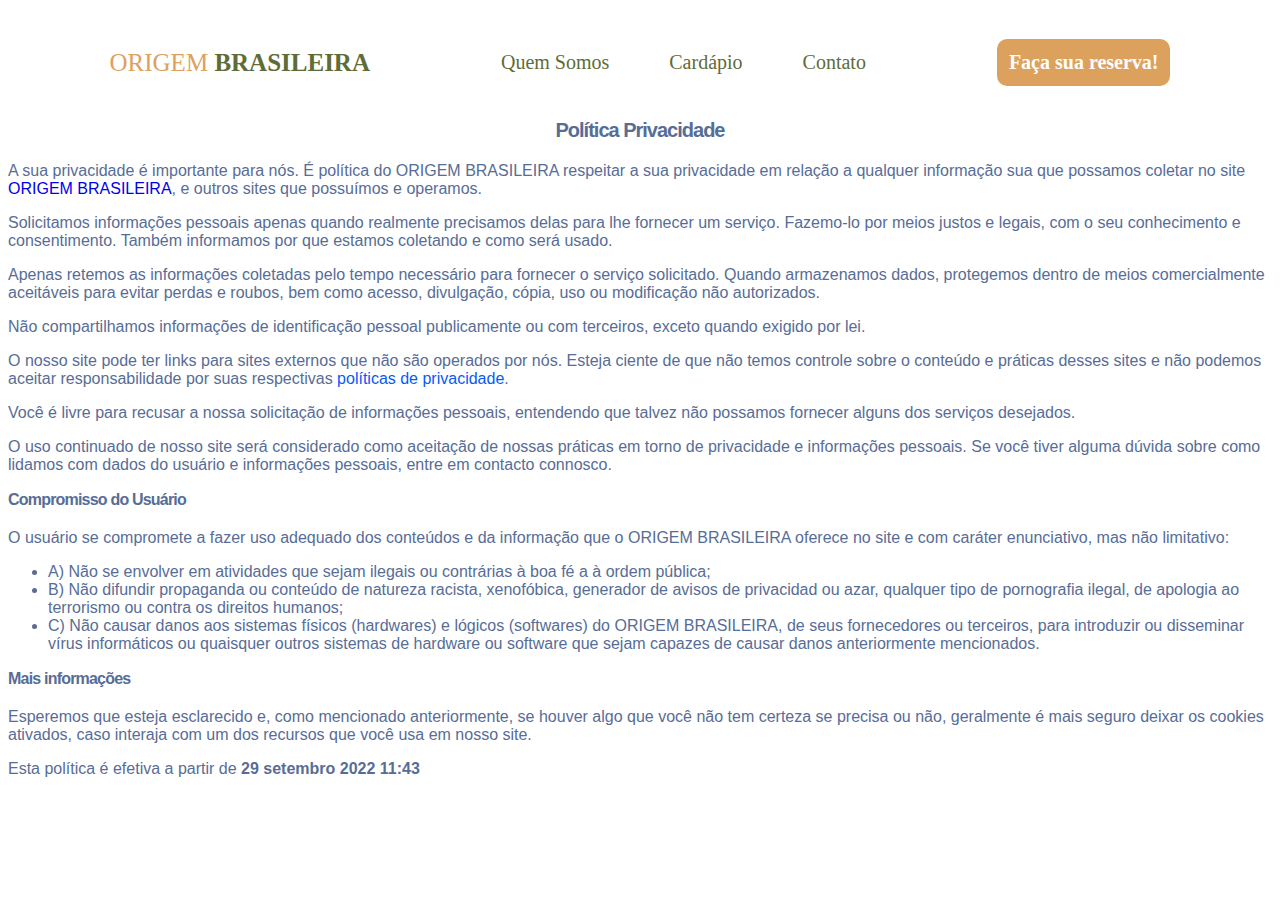
<file: politicaprivacidade.html>
<!DOCTYPE html>
<html lang="pt-br">
<head>
    <meta charset="UTF-8">
    <meta http-equiv="X-UA-Compatible" content="IE=edge">
    <meta name="viewport" content="width=device-width, initial-scale=1.0">
    <link rel="stylesheet" href="stylePP.css">
    <link rel="shortcut icon" href="imagens-quemsomos/icone.png" type="image/x-icon">
    <title>Politicas de Privacidade</title>
</head>
<body>
    <div class="container">
        <!--Menu com botão-->
        <div id="menu">
            <a href="index.html">
                <h2>Origem<span> Brasileira</span></h2>
            </a>
            <ul class="nav">
                <a href="quemsomos.html">Quem Somos</a>
                <a href="cardapio.html">Cardápio</a>
                <a href="contato.html">Contato</a>
            </ul>
            <a href="contato.html" class="btn">Faça sua reserva!</a>
        </div>

    <h2 class="pp" style="box-sizing: border-box; margin: 0px; line-height: 1.2; font-size: 20px; letter-spacing: -0.05em; color: #576d96; padding-bottom: 20px; font-family: Montserrat, sans-serif; background-color: #ffffff;">Pol&iacute;tica Privacidade</h2> <p style="box-sizing: border-box; margin-top: 0px; margin-bottom: 1rem; font-size: 16px; color: #576d96; font-family: Montserrat, sans-serif; background-color: #ffffff;">A sua privacidade &eacute; importante para n&oacute;s. &Eacute; pol&iacute;tica do ORIGEM BRASILEIRA respeitar a sua privacidade em rela&ccedil;&atilde;o a qualquer informa&ccedil;&atilde;o sua que possamos coletar no site <a href="index.html">ORIGEM BRASILEIRA</a>, e outros sites que possu&iacute;mos e operamos.</p> <p style="box-sizing: border-box; margin-top: 0px; margin-bottom: 1rem; font-size: 16px; color: #576d96; font-family: Montserrat, sans-serif; background-color: #ffffff;">Solicitamos informa&ccedil;&otilde;es pessoais apenas quando realmente precisamos delas para lhe fornecer um servi&ccedil;o. Fazemo-lo por meios justos e legais, com o seu conhecimento e consentimento. Tamb&eacute;m informamos por que estamos coletando e como ser&aacute; usado.</p> <p style="box-sizing: border-box; margin-top: 0px; margin-bottom: 1rem; font-size: 16px; color: #576d96; font-family: Montserrat, sans-serif; background-color: #ffffff;">Apenas retemos as informa&ccedil;&otilde;es coletadas pelo tempo necess&aacute;rio para fornecer o servi&ccedil;o solicitado. Quando armazenamos dados, protegemos dentro de meios comercialmente aceit&aacute;veis ​​para evitar perdas e roubos, bem como acesso, divulga&ccedil;&atilde;o, c&oacute;pia, uso ou modifica&ccedil;&atilde;o n&atilde;o autorizados.</p> <p style="box-sizing: border-box; margin-top: 0px; margin-bottom: 1rem; font-size: 16px; color: #576d96; font-family: Montserrat, sans-serif; background-color: #ffffff;">N&atilde;o compartilhamos informa&ccedil;&otilde;es de identifica&ccedil;&atilde;o pessoal publicamente ou com terceiros, exceto quando exigido por lei.</p> <p style="box-sizing: border-box; margin-top: 0px; margin-bottom: 1rem; font-size: 16px; color: #576d96; font-family: Montserrat, sans-serif; background-color: #ffffff;">O nosso site pode ter links para sites externos que n&atilde;o s&atilde;o operados por n&oacute;s. Esteja ciente de que n&atilde;o temos controle sobre o conte&uacute;do e pr&aacute;ticas desses sites e n&atilde;o podemos aceitar responsabilidade por suas respectivas&nbsp;<a style="box-sizing: border-box; color: #055af9; text-decoration-line: none; background-color: transparent;" href="https://politicaprivacidade.com/" target="_BLANK">pol&iacute;ticas de privacidade</a>.</p> <p style="box-sizing: border-box; margin-top: 0px; margin-bottom: 1rem; font-size: 16px; color: #576d96; font-family: Montserrat, sans-serif; background-color: #ffffff;">Voc&ecirc; &eacute; livre para recusar a nossa solicita&ccedil;&atilde;o de informa&ccedil;&otilde;es pessoais, entendendo que talvez n&atilde;o possamos fornecer alguns dos servi&ccedil;os desejados.</p> <p style="box-sizing: border-box; margin-top: 0px; margin-bottom: 1rem; font-size: 16px; color: #576d96; font-family: Montserrat, sans-serif; background-color: #ffffff;">O uso continuado de nosso site ser&aacute; considerado como aceita&ccedil;&atilde;o de nossas pr&aacute;ticas em torno de privacidade e informa&ccedil;&otilde;es pessoais. Se voc&ecirc; tiver alguma d&uacute;vida sobre como lidamos com dados do usu&aacute;rio e informa&ccedil;&otilde;es pessoais, entre em contacto connosco.</p> <p style="box-sizing: border-box; margin-top: 0px; margin-bottom: 1rem; font-size: 16px; color: #576d96; font-family: Montserrat, sans-serif; background-color: #ffffff;"></p> <h3 style="box-sizing: border-box; margin: 0px 0px 20px; line-height: 1.2; font-size: 16px; letter-spacing: -0.05em; color: #576d96; font-family: Montserrat, sans-serif; background-color: #ffffff;">Compromisso do Usu&aacute;rio</h3> <p style="box-sizing: border-box; margin-top: 0px; margin-bottom: 1rem; font-size: 16px; color: #576d96; font-family: Montserrat, sans-serif; background-color: #ffffff;">O usu&aacute;rio se compromete a fazer uso adequado dos conte&uacute;dos e da informa&ccedil;&atilde;o que o ORIGEM BRASILEIRA oferece no site e com car&aacute;ter enunciativo, mas n&atilde;o limitativo:</p> <ul style="box-sizing: border-box; margin-top: 0px; margin-bottom: 1rem; color: #576d96; font-family: Montserrat, sans-serif; font-size: 16px; background-color: #ffffff;"> <li style="box-sizing: border-box;">A) N&atilde;o se envolver em atividades que sejam ilegais ou contr&aacute;rias &agrave; boa f&eacute; a &agrave; ordem p&uacute;blica;</li> <li style="box-sizing: border-box;">B) N&atilde;o difundir propaganda ou conte&uacute;do de natureza racista, xenof&oacute;bica, <a href='https://avisodeprivacidad.info/' rel='nofollow' target='_BLANK' style='color:inherit !important; text-decoration: none !important; font-size: inherit !important;'>generador de avisos de privacidad</a> ou azar, qualquer tipo de pornografia ilegal, de apologia ao terrorismo ou contra os direitos humanos;</li> <li style="box-sizing: border-box;">C) N&atilde;o causar danos aos sistemas f&iacute;sicos (hardwares) e l&oacute;gicos (softwares) do ORIGEM BRASILEIRA, de seus fornecedores ou terceiros, para introduzir ou disseminar v&iacute;rus inform&aacute;ticos ou quaisquer outros sistemas de hardware ou software que sejam capazes de causar danos anteriormente mencionados.</li> </ul> <h3 style="box-sizing: border-box; margin: 0px 0px 20px; line-height: 1.2; font-size: 16px; letter-spacing: -0.05em; color: #576d96; font-family: Montserrat, sans-serif; background-color: #ffffff;">Mais informa&ccedil;&otilde;es</h3> <p style="box-sizing: border-box; margin-top: 0px; margin-bottom: 1rem; font-size: 16px; color: #576d96; font-family: Montserrat, sans-serif; background-color: #ffffff;">Esperemos que esteja esclarecido e, como mencionado anteriormente, se houver algo que voc&ecirc; n&atilde;o tem certeza se precisa ou n&atilde;o, geralmente &eacute; mais seguro deixar os cookies ativados, caso interaja com um dos recursos que voc&ecirc; usa em nosso site.</p> <p style="box-sizing: border-box; margin-top: 0px; margin-bottom: 1rem; font-size: 16px; color: #576d96; font-family: Montserrat, sans-serif; background-color: #ffffff;">Esta pol&iacute;tica &eacute; efetiva a partir de <strong>29 setembro 2022 11:43</strong></p>
        <div vw class="enabled">
    <div vw-access-button class="active"></div>
    <div vw-plugin-wrapper>
      <div class="vw-plugin-top-wrapper"></div>
    </div>
  </div>
  <script src="https://vlibras.gov.br/app/vlibras-plugin.js"></script>
  <script>
    new window.VLibras.Widget('https://vlibras.gov.br/app');
  </script>
</body>
</html>
</file>
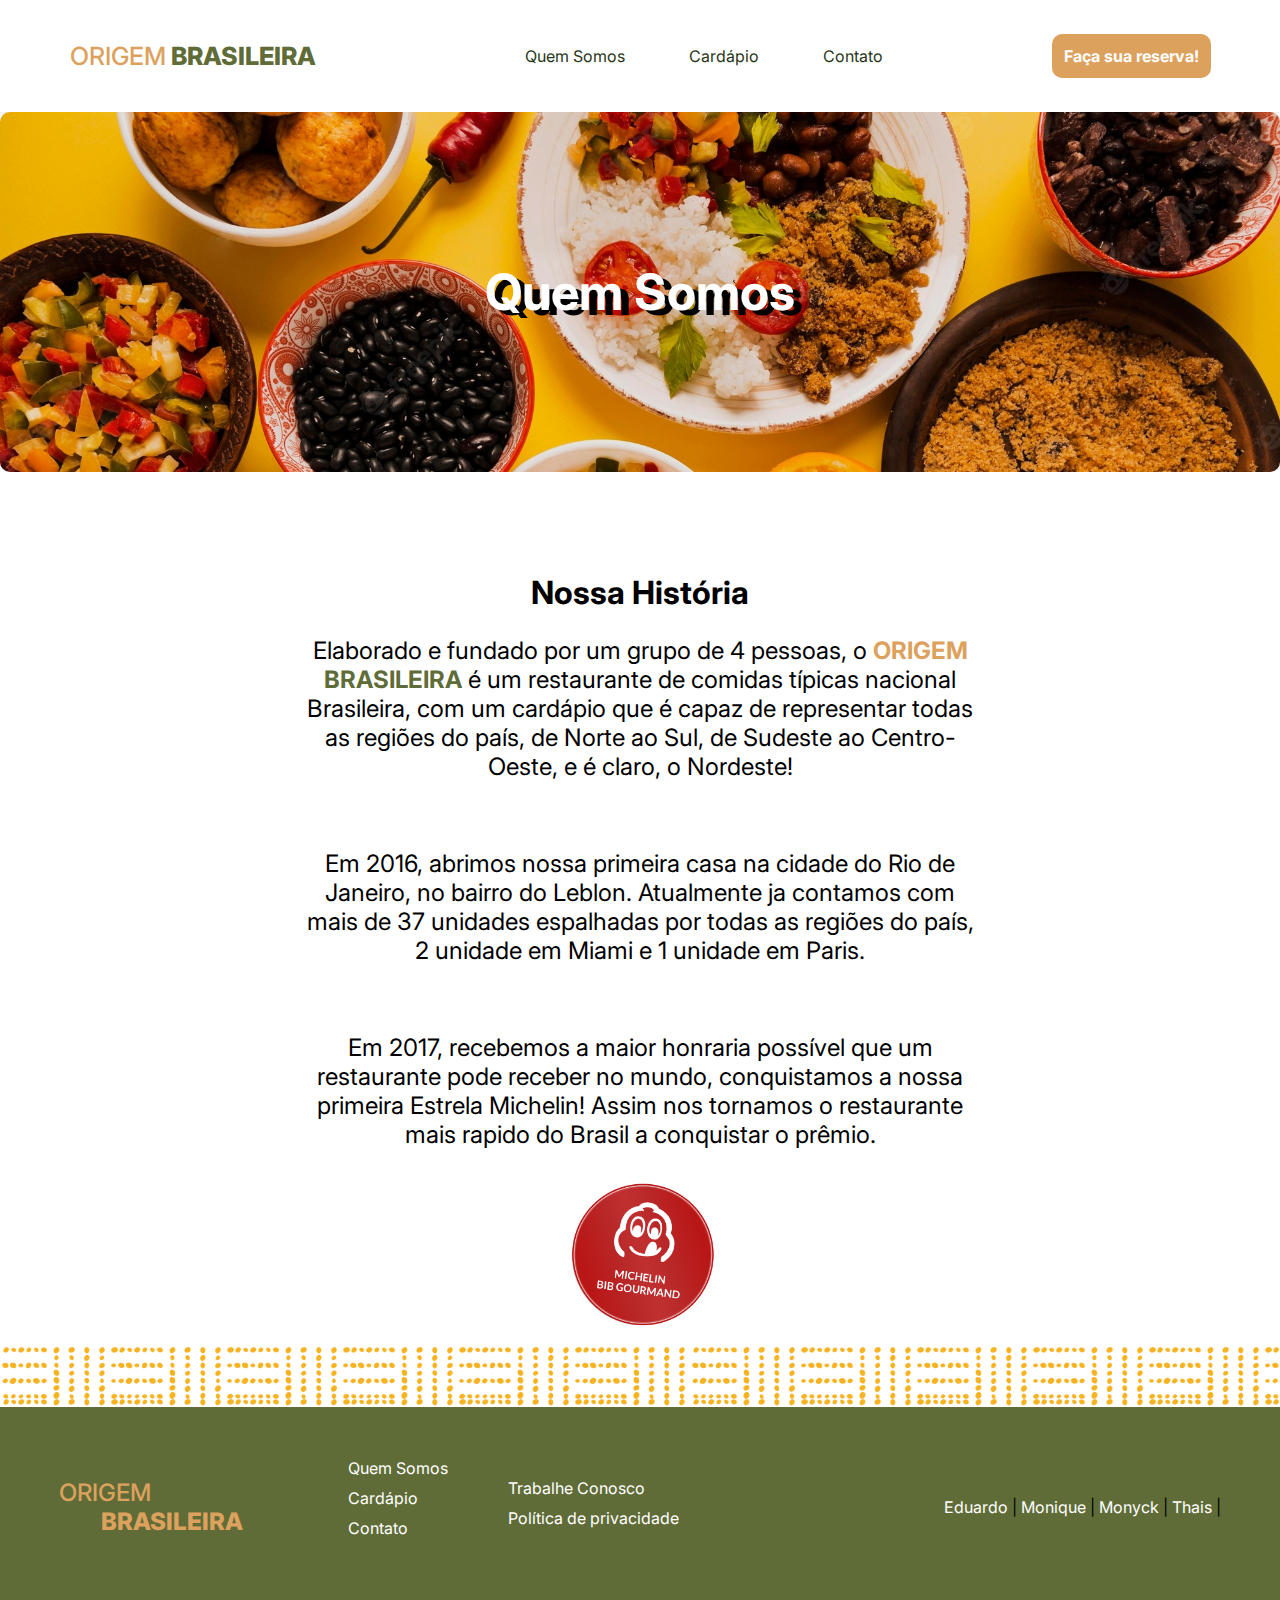
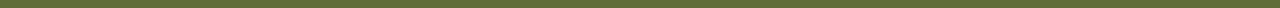
<file: quemsomos.html>
<!DOCTYPE html>
<html lang="pt-br">
<head>
    <meta charset="UTF-8">
    <meta http-equiv="X-UA-Compatible" content="IE=edge">
    <meta name="viewport" content="width=device-width, initial-scale=1.0">
    <link rel="shortcut icon" href="imagens-quemsomos/icone.png" type="image/png">
    <title>Quem Somos</title>
    <link rel="stylesheet" href="styleQuemSomos.css">
</head>
<body>
     <!--Menu com botão-->
     <div class="container">
      <!--Menu com botão-->
      <div id="menu">
          <a href="index.html">
              <h2>Origem<span> Brasileira</span></h2>
          </a>
          <ul class="nav">
              <a href="quemsomos.html">Quem Somos</a>
              <a href="cardapio.html">Cardápio</a>
              <a href="contato.html">Contato</a>
          </ul>
          <a href="contato.html" class="btn">Faça sua reserva!</a>
      </div>

    <!--Titulo com Imagem de fundo-->
    <section class="quemsomos">
        <h1>Quem Somos</h1>
    </section>
    <main>
        <div class="break_line"></div>
        <div class="nossa_historia">
            <h1>Nossa História</h1>
            <p class="p1">Elaborado e fundado por um grupo de 4 pessoas, o <span class="origem"><strong>ORIGEM</strong></span> <span class="brasileira"><strong>BRASILEIRA</strong></span> é um restaurante de comidas típicas nacional Brasileira, com um cardápio que é capaz de representar todas as regiões do país, de Norte ao Sul, de Sudeste ao Centro-Oeste, e é claro, o Nordeste!</p>
            <br>
            <p class="p2">Em 2016, abrimos nossa primeira casa na cidade do Rio de Janeiro, no bairro do Leblon. Atualmente ja contamos com mais de 37 unidades espalhadas por todas as regiões do país, 2 unidade em Miami e 1 unidade em Paris.</p>
            <br>
            <p class="p3">Em 2017, recebemos a maior honraria possível que um restaurante pode receber no mundo, conquistamos a nossa primeira Estrela Michelin! Assim nos tornamos o restaurante mais rapido do Brasil a conquistar o prêmio.</p>
            <a href="https://pt.wikipedia.org/wiki/Guia_Michelin" target="_blank"><img class="michelin" src="imagens-quemsomos/estrela.png" alt="" width="150px"></a>
            <div class="break_line"></div>
        </div>
    </main>
    <footer>
        <div>
        <a href="index.html">
        <h2>Origem <br><span>Brasileira</span></h2>
        </a>
        </div>
        <div>
          <ul class="text1">
            <a href="quemsomos.html">Quem Somos</a>
            <a href="cardapio.html">Cardápio</a>
            <a href="contato.html">Contato</a><br>
            <a href="https://www.gupy.io/" target="_blank">Trabalhe Conosco</a>
            <a href="politicaprivacidade.html">Política de privacidade</a>
          </ul>
        </div>
        <br>
        <div class="grupo">
        <p><a href="https://www.linkedin.com/in/eduardo-marques-a08770249/" target="_blank">Eduardo</a> | <a href="https://www.linkedin.com/in/moniquemoura/" target="_blank">Monique</a> | <a href="https://www.linkedin.com/in/monyck-vieira-905767249/" target="_blank">Monyck</a> | <a href="https://www.linkedin.com/in/thais-souza7/" target="_blank">Thais</a> | </p>
        </div>
    <!--<p class="copy">Copyright©️2022 Origem Brasileira - Todos os direitos reservados.</p> -->
    </footer>
       <div vw class="enabled">
    <div vw-access-button class="active"></div>
    <div vw-plugin-wrapper>
      <div class="vw-plugin-top-wrapper"></div>
    </div>
  </div>
  <script src="https://vlibras.gov.br/app/vlibras-plugin.js"></script>
  <script>
    new window.VLibras.Widget('https://vlibras.gov.br/app');
  </script>
</body>
</html>
</file>
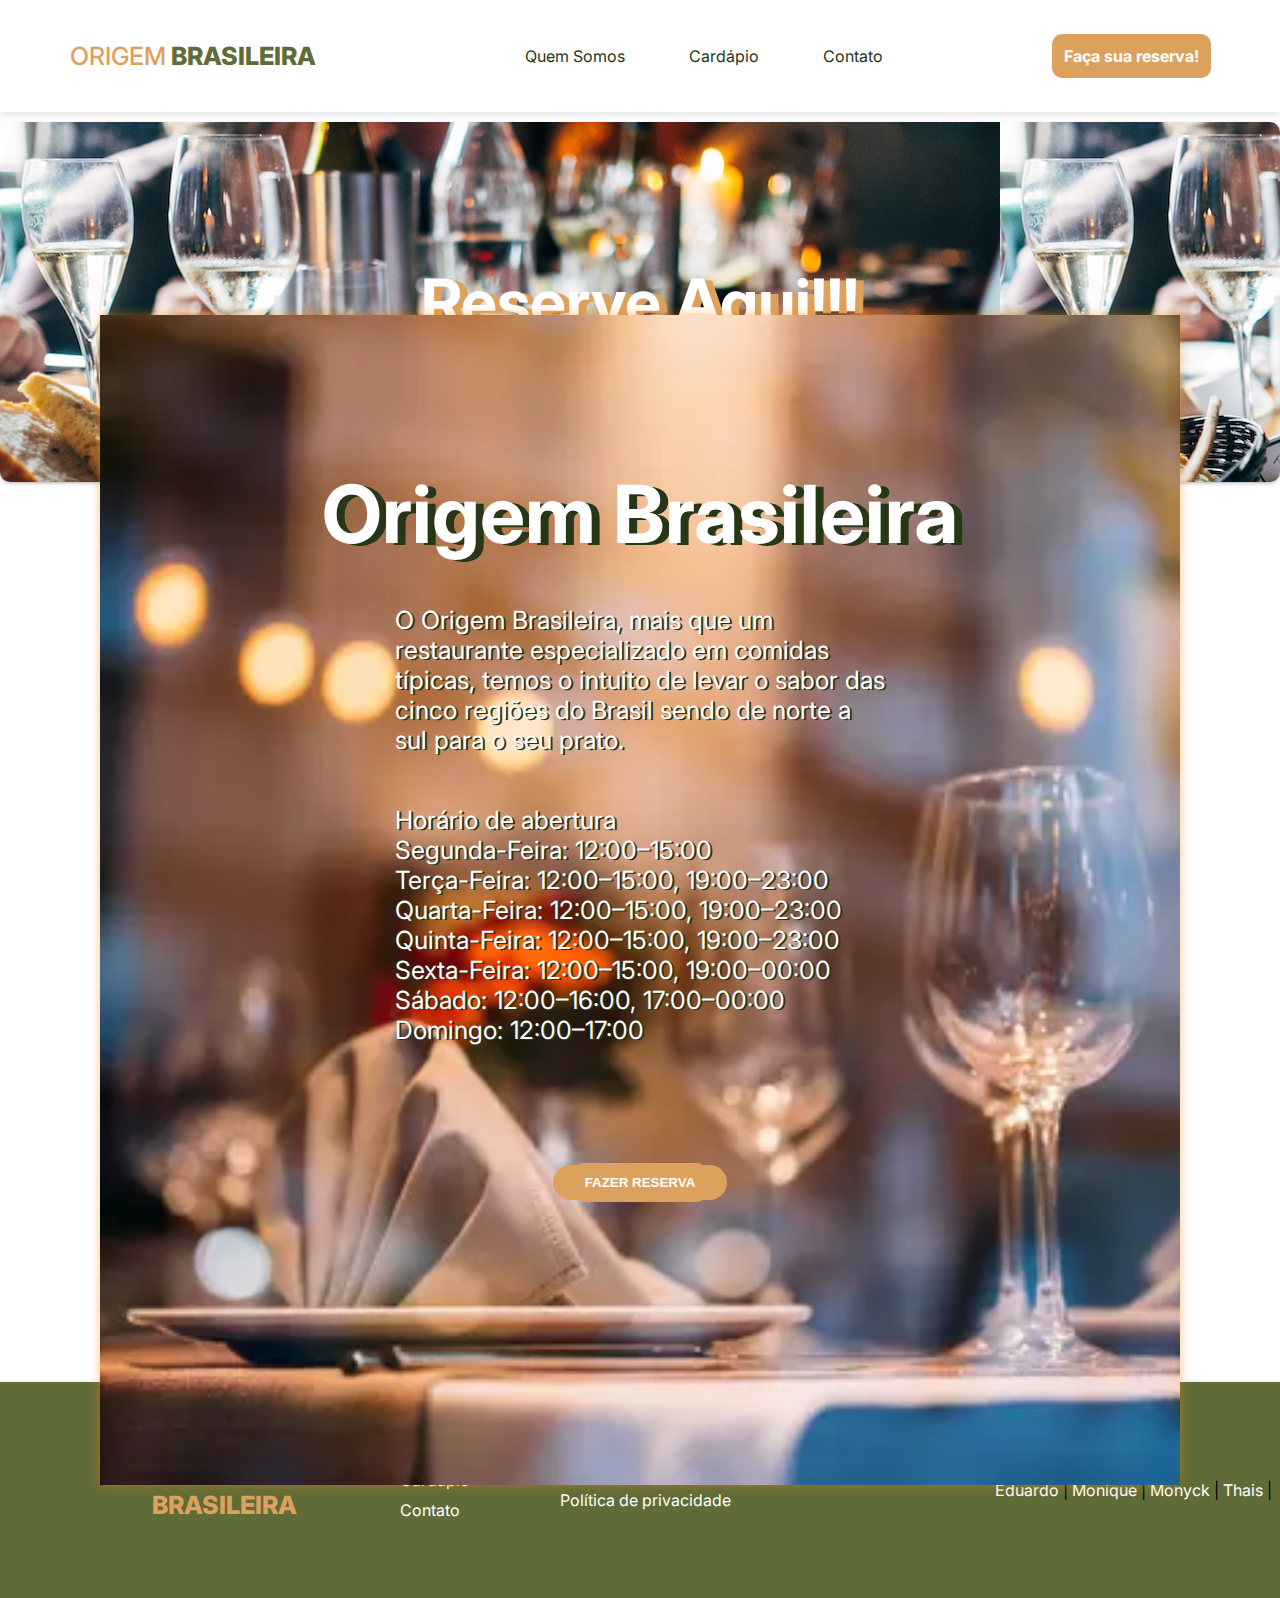
<file: reserva.html>
<!DOCTYPE html>
<html lang="pt-br">
  <head>
    <meta charset="UTF-8" />
    <meta http-equiv="X-UA-Compatible" content="IE=edge" />
    <meta name="viewport" content="width=device-width, initial-scale=1.0" />
    <link rel="stylesheet" href="styleContatoReserva.css" />
    <link rel="shortcut icon" href="imagens-quemsomos/icone.png" type="image/png">
    <title>Origem Brasileira</title>
  </head>
  <body>
    <header>
      <div id="menu">
        <a href="index.html">
          <h2>Origem<span> Brasileira</span></h2>
        </a>
        <ul>
          <a href="quemsomos.html">Quem Somos</a>
          <a href="cardapio.html">Cardápio</a>
          <a href="contato.html">Contato</a>
        </ul>
        <a href="reserva.html" class="btn">Faça sua reserva!</a>
      </div>
      <div class="reser">
        <h4>Reserve Aqui!!!</h4>
      </div>
    </header>
    <!--Cont/Reserv-->
    <section id="reservs">
      <div class="container">
        <input type="radio" name="slider" id="item-1" checked />
        <div class="cards">
          <label class="card" for="item-1" id="box-1">
            <img src="imagens-contato/reserva.jpg" alt="" />
            <h1>Origem Brasileira</h1>
            <p class="p1">
              O Origem Brasileira, mais que um restaurante especializado em comidas típicas, temos o intuito de levar o sabor das cinco regiões do Brasil sendo de norte a sul para o seu prato.
            </p>
            <br>
                <p class="p2">Horário de abertura <br>
                    Segunda-Feira: 12:00–15:00 <br>
                    Terça-Feira:   12:00–15:00, 19:00–23:00 <br>
                    Quarta-Feira:  12:00–15:00, 19:00–23:00 <br>
                    Quinta-Feira:  12:00–15:00, 19:00–23:00 <br>
                    Sexta-Feira:   12:00–15:00, 19:00–00:00 <br>
                    Sábado:        12:00–16:00, 17:00–00:00 <br>
                    Domingo:       12:00–17:00</p>
                    <button><a href="contato.html" class="btn">Fazer reserva</a></button>
                </label>
        </div>
      </div>
    </section>
    <footer id="rodaprs">
        <div>
        <a href="#rodape">
        <h2>Origem <br><span>Brasileira</span></h2>
        </a>
        </div>
        <div>
          <ul class="text1">
            <a href="quemsomos.html">Quem Somos</a>
            <a href="cardapio.html">Cardápio</a>
            <a href="contato.html">Contato</a><br>
            <a href="https://www.gupy.io/">Trabalhe Conosco</a>
            <a href="politicaprivacidade.html">Política de privacidade</a>
          </ul>
        </div>
        <br />
        <div class="grupo">
            <p><a href="https://www.linkedin.com/in/eduardo-marques-a08770249/" target="_blank">Eduardo</a> | <a href="https://www.linkedin.com/in/moniquemoura/" target="_blank">Monique</a> | <a href="https://www.linkedin.com/in/monyck-vieira-905767249/" target="_blank">Monyck</a> | <a href="https://www.linkedin.com/in/thais-souza7/" target="_blank">Thais</a> | </p>
            </div>
      </footer> 
      </div>
    <div vw class="enabled">
    <div vw-access-button class="active"></div>
    <div vw-plugin-wrapper>
      <div class="vw-plugin-top-wrapper"></div>
    </div>
  </div>
  <script src="https://vlibras.gov.br/app/vlibras-plugin.js"></script>
  <script>
    new window.VLibras.Widget('https://vlibras.gov.br/app');
  </script>
  </body>
</html>
</file>
<file: styleIndex.css>
@import url('https://fonts.googleapis.com/css2?family=Inter:wght@500;800&display=swap');

* {
    margin: 0;
    padding: 0;
    border: 0;
}

body {
    font-family: Inter;
    width: 100%;
    margin: 0;
}


.--sombra {
    box-shadow: 0px 10px 40px #606c38;
}




/*Menu*/

#menu {
    background-color: white;
    width: 100%;
    box-shadow: rgba(99, 99, 99, 0.2) 0px 2px 8px 0px;
    display: flex;
    flex-direction: row;
    justify-content: space-around;
    align-items: center;
    margin: 0;
    padding: 20px 0 20px 0;

}

#menu h2 {
    color: #dda15e;
    font-weight: 500;
    text-transform: uppercase;
    font-size: 25px;
}

h2 a:hover,
a:link,
a:active,
a:visited {
    text-decoration: none;
}

#menu span {
    color: #606c38;
    font-weight: 800;
}

#menu ul a {
    color: #283618;
    text-decoration: none;
    margin: 0 30px;
}

#menu ul a:hover {
    color: #dda15e;
    transition: .4s;
}

.btn {
    background-color: #dda15e;
    color: white;
    text-decoration: none;
    border: 12px solid transparent;
    font-weight: bold;
    border-radius: 10px;
    transition: transform .4s;
}

.btn:hover {
    background-color: #606c38;
}


/* Bem vindo do site*/

.bemvindo {
    width: auto;
    display: flex;
    flex-direction: row;
    justify-content: center;
    align-items: center;
    padding: 5.2083% 0;
    /*100px*/

}

.bemvindodiv {
    display: flex;
    flex-direction: column;
    justify-content: center;
    padding: 2.60416%;
    /*50px*/
}

.bemvindo h1 {
    color: #dda15e;
    text-transform: uppercase;
    font-size: 5em;
    text-align: center;
}

.bemvindo h1:hover {
    transform: scale(1.2);
}

.bemvindo p {
    color: #283618;
    font-size: 1.5em;
    text-align: center;
    padding: 1% 10%;

}

.moquecaimg {
    width: auto;
    height: 700px;
    border-radius: 10%;
}









/* Ambiente */


.ambiente {
    width: 100%;
    display: flex;
    flex-direction: row;
    justify-content: center;
    align-items: center;
    padding: 0 0 2.60416% 0;
    /*50px*/
}


.ambiente img {
    width: auto;
    height: 600px;
    margin-bottom: 30px 0 30px 0;
    border-radius: 10%;
    box-shadow: 0px 10px 20px #606c38;
}




.ambientediv {
    width: 525px;
    height: 300px;
    display: flex;
    flex-direction: column;
    justify-content: center;
    padding: 2.60416%;
    /*50px*/
}

.ambientediv p {
    color: #283618;
    font-size: 1.5em;
}

.ambientediv h2 {
    color: #dda15e;
    font-weight: 500;
    text-transform: uppercase;
    font-size: 1.5625em;
    /*25px*/
    padding-bottom: 30px;

}

.ambientediv h2 span {
    color: #606c38;
    font-weight: 800;
    text-transform: uppercase;
}








/*Nosso Cardápio*/

.nossocardapiodiv {
    width: 100%;
    display: flex;
    flex-direction: column;
    justify-content: center;
    align-items: center;
    padding-bottom: 5.2083%;
    /*100px*/
}


.nossocardapiodiv p {
    font-size: 25px;
    font-weight: 800;
}


.cardapiodiv1 {
    display: flex;
    flex-direction: row;
    justify-content: center;
    padding: 20px 0 0 0;
    /*100px*/
}

.nossocardapiodiv img {
    width: 300px;
    height: 200px;
    border-radius: 10%;
    margin-right: 20px;
}







/* Reserva */

.reservadiv {
    background-color: #283618;
    display: flex;
    flex-direction: row;
    justify-content: center;
    align-items: center;

}


.reservadiv img {
    width: auto;
    height: 500px;
    margin-bottom: 30px;
    margin-top: 30px;
    border-radius: 10%;
}

.reservadiv2 {
    display: flex;
    flex-direction: column;
    justify-content: center;
    align-items: center;
    text-align: center;
    padding: 2.60416%;
    /*50px*/
}

/* textos e espaçamentos - Reserva*/

.config {
    color: white;
    padding-bottom: 25px;
    font-size: 1.5em;
    text-transform: uppercase;
}

.config span {
    color: white;
    font-size: 3em;
    text-transform: uppercase;
    font-weight: 800;
}

.config2 {
    color: #dda15e;
    font-size: 1.5625em;
    /*25px*/
    padding-bottom: 35px;
}

.reservadiv a {
    font-size: 1.5em;
    padding: 10px;
}

.btn2 {

    background-color: #dda15e;
    color: #283618;
    text-decoration: none;
    border: 12px solid transparent;
    font-weight: bold;
    border-radius: 10px;
    transition: transform .4s;
}

.btn2:hover {
    transform: scale(1.2);
}






/* Rodapé */
footer {
    background-color: #606c38;
    width: auto;
    display: flex;
    flex-direction: row;
    justify-content: space-around;
    align-items: center;

}

footer h2 {
    color: #dda15e;
    font-weight: 500;
    text-transform: uppercase;
    width: auto;

}

footer span {
    font-weight: 800;
    margin: 0 0 0 30%;


}

.text1 {
    width: auto;
    height: 109px;
    display: flex;
    flex-direction: column;
    flex-wrap: wrap;
    justify-content: flex-start;
    float: right;
    padding: 30px 0;

}

footer a {
    color: white;
}

footer ul a {
    color: white;
    padding: 5px 30px;
}

footer ul a:hover {
    color: #dda15e;
    transition: .4s;
}

footer ul a:hover,
a:link,
a:active,
a:visited {
    text-decoration: none;
}







/*Responsividade*/



@media(max-width:800px) 
{
    * {
        overflow-x: hidden;
        box-shadow: none;
    }

    #menu {
        padding: 0;
        box-shadow: none;
    }

    #menu span {
        font-size: 19px;
    }

    #menu h2 {
        min-width: 210px;

    }
    #menu ul {
        width: 210px;
        font-size: 10px;
        padding: 0;
        display: flex;
        flex-wrap: wrap;
        position: relative;
        text-align: center;
    }

    #menu ul a {
        padding: 0;
    }

    .btn {
        font-size: 10px;

        text-align: center;
        flex-wrap: nowrap;
        width: 165px;
    }

    footer {
        display: flex;
        flex-wrap: wrap;
        flex-direction: column;
    }

    footer h2 {
        font-size: 24px;
        width: 210px;

    }

    .text1 {
        height: auto;
        text-align: center;
    }



.bemvindo {

    width: auto;
    display: flex;
    flex-wrap: wrap;
    flex-direction: column;

}

.bemvindo p {
    font-size: 15px;
}

.moquecaimg {
    width: 100%;
    height: 300px;
    /*600px*/
    border-radius: 10%;
    
}

.ambiente {
    box-shadow: none;
    width: 100%;
    margin-bottom: 10px;
    display: flex;
    flex-direction: column;
    justify-content: center;
    align-items: center;

}

.ambientediv {
    width: 100%;
    display: flex;
    flex-direction: column;
    flex-wrap: wrap;
    justify-content: center;
}

.ambientediv h2 {
    font-size: 19px;
    height: auto;
    display: flex;
    flex-direction: column;
    align-items: center;
    justify-content: center;

}

.ambientediv p {
    width: auto;
    text-align: center;
    font-size: 15px;

}

.ambiente img {
    width: 100%;
    height: 300px;
    border-radius: 10%;

}


.cardapiodiv1 {
    display: flex;
    flex-direction: column;
    flex-wrap: wrap;
    justify-content: center;
    align-items: center;
    text-align: center;
    padding: 5px;
    /*100px*/
}

.nossocardapiodiv p {
    font-size: 30px;
    font-weight: 800;

}

.nossocardapiodiv img {
    width: 100%;
    height: 300px;
    padding: 5px;

    border-radius: 10%;
    box-shadow: none;

}

.reservadiv img {
    display: none;
}
}
</file>
<file: styleCardapio.css>
@import url('https://fonts.googleapis.com/css2?family=Inter:wght@500;800&display=swap');

* {
    scroll-behavior: smooth;
}

body {
    font-family: Inter;
    width: 100%;
    margin: 0;

}
/*parte executada por Monique*/


[vw] [vw-access-button] .access-button {
    width: 27%;
    height: 27%;
    float: right;
}

[vw] [vw-access-button] .pop-up {
    float: right;
    width: 0%;
    height: 10%;
    margin-right: 6px;
    -webkit-transition: width 2s;
    transition: width 0.5s;
}

#menu {
    background-color: white;
    width: 100%;
    box-shadow: rgba(99, 99, 99, 0.2) 0px 2px 8px 0px;
    display: flex;
    flex-direction: row;
    justify-content: space-around;
    align-items: center;
    margin: 0;
    padding: 20px 0 20px 0;

}

#menu h2 {
    color: #dda15e;
    font-weight: 500;
    text-transform: uppercase;
    font-size: 25px;
}

h2 a:hover,
a:link,
a:active,
a:visited {
    text-decoration: none;
}

#menu span {
    color: #606c38;
    font-weight: 800;
}

#menu ul a {
    color: #283618;
    text-decoration: none;
    margin: 0 30px;
}

#menu ul a:hover {
    color: #dda15e;
    transition: .4s;
}

.btn {
    background-color: #dda15e;
    color: white;
    text-decoration: none;
    border: 12px solid transparent;
    font-weight: bold;
    border-radius: 10px;
    transition: transform .4s;
}

.btn:hover {
    background-color: #606c38;
}

/*parte executada por Monique*/


/*código executado por Thais */
.display_flex_row_center {
    display: flex;
    flex-direction: row;
    justify-content: center;
}

.imagemNossoCardapio {
    background-image: url('http://blog.bancadoramon.com.br/wp-content/uploads/2021/06/shutterstock_1776970640.jpg');
    background-size: cover;
    height: 40vh;
    width: 100%;
    margin: 0;
    border-radius: 10px;

    align-items: center;

}

.imagemNossoCardapio h1 {
    text-shadow: black 8px 5px;
    color: white;
    font-size: 50px;

}

.decoracaoNossoCardapio {
    background-image: url('https://www.outback.com.br/_next/static/images/ornament-1b1a66d1eb17137f910cbc11024f9a80.png');
    height: 52px;
    margin: 25px 0 25px 0;

}

.opcoesMenu {
    margin-top: 16px;
    height: 11vh;
    width: 100%;
    background-color: #dda15e;
    border-radius: 10px;
    letter-spacing: 1px;
    color: white;

    justify-content: space-evenly;
    align-content: center;
    align-items: center;

}

.opcoesMenu a {
    color: white;

}

.opcaoUm,
.opcaoDois,
.opcaoTres {
    border-radius: 10px;
    width: 200px;
    backdrop-filter: blur(10px);
    background-color: #606c38;
    text-align: center;

}

.opcaoUm:hover,
.opcaoDois:hover,
.opcaoTres:hover {
    background-color: #283618;

}

img {
    height: 200px;
    width: 200px;
    border-radius: 10px;

}

.nomeprato {
    font-size: 24px;

}

.separarOpcoes {
    height: 10vh;
    width: 100%;
    margin-top: 10px;
    background-color: #dda15e;
    color: white;
    text-align: center;
    letter-spacing: 1px;
    border-radius: 10px;

}

.subtitulos {
    width: 100%;
    height: 50px;
    margin-top: 5px;
    border-radius: 10px;
    text-align: center;

    align-items: center;

}

.subtitulos h1 {
    width: 450px;
    background-color: #dda15e;
    color: white;
    border-radius: 10px;
    letter-spacing: 0.5px;
    text-align: center;

}

.pratosPrincipais {
    height: auto;
    border-radius: 10px;
    padding: 30px 0 30px;
    margin-top: 10px;
    box-shadow: rgba(99, 99, 99, 0.2) 0px 2px 8px 0px;

    flex-wrap: wrap;
    justify-content: space-evenly;
    align-content: center;

}

.imagensPratosPrincipais {
    margin: 40px 10px 40px 10px;
    border-radius: 10px;

    flex-wrap: wrap;
    justify-content: stretch;
    align-items: center;

}

.imagensPratosPrincipais p {

    width: 200px;
    padding: 10px;
    font-size: 16px;
    letter-spacing: 0.5px;

}


.sobremesas {
    height: auto;
    border-radius: 10px;
    margin-top: 10px;
    box-shadow: rgba(99, 99, 99, 0.2) 0px 2px 8px 0px;


    flex-wrap: wrap;
    justify-content: space-evenly;
}

.imagensSobremesas {
    flex-wrap: wrap;
    justify-content: space-around;
    align-items: center;

}

.imagensSobremesas p {
    width: 200px;
    padding: 10px;
    font-size: 16px;
    letter-spacing: 0.5px;

}

.bebidas {
    height: auto;
    border-radius: 10px;
    margin: 10px 0 10px 0;
    box-shadow: rgba(99, 99, 99, 0.2) 0px 2px 8px 0px;

    display: flex;
    flex-direction: column;
    justify-content: start;
    text-align: center;
}

.bebidas li {
    list-style: none;
    padding: 2px;
    letter-spacing: 0.5;
}

/*código executado por Thais */


/* parte executada por Monique, Eduardo  e responsividade por Thais*/
footer {
    background-color: #606c38;
    width: auto;
    display: flex;
    flex-direction: row;
    justify-content: space-around;
    align-items: center;

}

footer h2 {
    color: #dda15e;
    font-weight: 500;
    text-transform: uppercase;
    width: auto;

}

footer span {
    font-weight: 800;
    margin: 0 0 0 30%;


}

.text1 {
    width: auto;
    height: 109px;
    display: flex;
    flex-direction: column;
    flex-wrap: wrap;
    justify-content: flex-start;
    float: right;
    padding: 30px 0;

}

footer a {
    color: white;
}

footer ul a {
    color: white;
    padding: 5px 30px;
}

footer ul a:hover {
    color: #dda15e;
    transition: .4s;
}

footer ul a:hover,
a:link,
a:active,
a:visited {
    text-decoration: none;
}

/* parte executada por Monique e Eduardo*/
@media(max-width:800px) {
    * {
        overflow-x: hidden;
    }
    #menu{
        padding: 0;
    }
    #menu span{
        font-size: 19px;
    }
    #menu h2 {
        min-width: 210px;
       
    }
    #menu ul{
        width: 210px;
        font-size: 10px;
        padding: 0;
        display: flex;
        flex-wrap: wrap;
        position: relative;
        text-align: center;
    }
    #menu ul a{
        padding: 0;
    }
    .btn {
        font-size: 10px;

        text-align: center;
        flex-wrap: nowrap;
        width: 165px;
        }

    .imagemNossoCardapio {
        height: 15vh;

    }

    .imagemNossoCardapio h1 {
        font-size: 20px;
    }

    .decoracaoNossoCardapio {
        height: 25px;
        background-size: cover;
        margin: 8px;
    }

    .opcoesMenu {
        height: 5vh;
        margin: 0;

    }

    .opcaoUm,
    .opcaoDois,
    .opcaoTres {

        width: 110px;
        font-size: 8px;
    }

    .separarOpcoes {
        font-size: 8px;
        height: 5vh;

    }

    .pratosPrincipais {
        height: auto;


    }

    .imagensPratosPrincipais {
        flex-direction: column;
    }

    .sobremesas {
        height: auto;
    }

    .imagensSobremesas {
        flex-direction: column;
    }

    footer {
        display: flex;
        flex-wrap: wrap;
        flex-direction: column;
    }

    footer h2 {
        font-size: 24px;
        width: 210px;
        
    }

    .text1 {
        height: auto;
        text-align: center;
    }
}

.botao{
    width: 100%;
    height: auto;
    
    display: flex;
    flex-direction: column;
    justify-content: center;
    align-items: center;
}
.voltar a{
    width: 70px;
    height: 70px;
    color: #dda15e;
   background-color: #283618;
    text-align: center;
    border-radius: 50%;
    
    display: flex;
    align-items: center;
    justify-content: center;
}
.voltar a:hover{
    background-color: #dda15e;
    color: #283618;
}
</file>
<file: styleContatoReserva.css>
@import url("https://fonts.googleapis.com/css2?family=Inter:wght@500;800&display=swap");


body {
  font-family: Inter;
  width: 100%;
  margin: 0;

}

#menu {
  background-color: white;
  width: 100%;
  box-shadow: rgba(99, 99, 99, 0.2) 0px 2px 8px 0px;
  display: flex;
  flex-direction: row;
  justify-content: space-around;
  align-items: center;
  margin: 0;
  padding: 20px 0 20px 0;

}

#menu h2 {
  color: #dda15e;
  font-weight: 500;
  text-transform: uppercase;
  font-size: 25px;
}

h2 a:hover,
a:link,
a:active,
a:visited {
  text-decoration: none;
}

#menu span {
  color: #606c38;
  font-weight: 800;
}

#menu ul a {
  color: #283618;
  text-decoration: none;
  margin: 0 30px;
}

#menu ul a:hover {
  color: #dda15e;
  transition: .4s;
}

.btn {
  background-color: #dda15e;
  color: white;
  text-decoration: none;
  border: 12px solid transparent;
  font-weight: bold;
  border-radius: 10px;
  transition: transform .4s;
}

.btn:hover {
  background-color: #606c38;
}

header .contres {
  background-image: url("imagens-contato/menucr.jpg");
  height: 40vh;
  width: 100%;
  box-shadow: rgba(50, 50, 93, 0.25) 0px 2px 5px -1px,
    rgba(0, 0, 0, 0.3) 0px 1px 3px -1px;
  border-radius: 10px;
  margin-top: 10px;
  background-size: auto;
  display: flex;
  flex-direction: row;
  justify-content: center;
  align-items: center;
  font-size: 4em;
  color: white;
  text-shadow: 8px 2px #dda15e;
}

.btn {
  background-color: #dda15e;
  color: white;
  text-decoration: none;
  border: 12px solid transparent;
  font-weight: bold;
  border-radius: 10px;
  transition: 0.4s;
}

.btn:hover {
  background-color: #606c38;
}

/*==contato==*/

#contto {
  float: left;
  display: flex;
  align-items: center;
  justify-content: center;
  flex-direction: column;
  padding: 10px 45px;
  background: #bc6c25;
  width: 500px;
  margin-top: 20px;
  margin-left: 20px;
  margin-block-end: 20px;
  border-radius: 20px;
  box-shadow: rgba(50, 50, 93, 0.25) 0px 50px 100px -20px,
    rgba(0, 0, 0, 0.3) 0px 30px 60px -30px,
    rgba(10, 37, 64, 0.35) 0px -2px 6px 0px inset;
}

.btnnovo {
  text-decoration: none;
  text-align: center;
  background-color: #dda15e;
  width: 100px;
  color: #283618;
  text-decoration: none;
  border: 12px solid transparent;
  font-weight: bold;
  border-radius: 10px;
  transition: transform .4s;
}

.btnnovo:hover {
  background-color: white;
  transition: transform .4s;
}

#contto h2 {
  color: #f5f5f5;
  font-size: 2.5rem;
  margin: 2rem;
  text-shadow: 3px 1px #dda15e;
}

#contto form {
  display: flex;
  flex-direction: column;
  width: 100%;
}

form label {
  color: #f5f5f5;
  font-size: 17px;
  margin-bottom: 4px;
  text-shadow: 2px 1px #dda15e;
}

form input {
  padding: 10px;
  outline: none;
  border: 0;
  margin-bottom: 10px;
  font-size: 20px;
  transition: all 0.5s;
  border-radius: 16px;
}

form textarea {
  padding: 10px;
  outline: none;
  border: 0;
  font-size: 15px;
  margin-bottom: 30px;
  transition: all 0.5s;
  border-radius: 16px;
}

form button {
  padding: 15px;
  cursor: pointer;
  font-size: 16px;
  background: transparent;
  border: 2px solid #f5f5f5;
  color: #f5f5f5;
  transition: all 1s;
  margin-bottom: 20px;
  border-radius: 16px;
}

form button:hover {
  background: #f5f5f5;
  color: #283618;
}

/*==Pag do Obrigado==*/

.main {
  display: flex;
  align-items: center;
  justify-content: center;
  min-height: 87.4vh;
  background: url(imagens-contato/menuobg.jpg);
  background-size: cover;
  flex-direction: column;
}

.text {
  font-size: 12vh;
  color: #f5f5f5;
  margin-bottom: 30px;
  text-shadow: 10px 5px #dda15e;
}

.paragrafo {
  color: #f5f5f5;
  margin-bottom: 50px;
  font-size: 6vh;
  text-shadow: 5px 1px #dda15e;
}

.btnc {
  background-color: #dda15e;
  color: white;
  text-decoration: none;
  border: 12px solid transparent;
  font-weight: bold;
  font-size: 3vh;
  border-radius: 10px;
  transition: 0.4s;
}

.btnc:hover {
  background-color: #606c38;
}

/*==Reservas==*/

.reserv .mapa {
  float: right;
}

.reserv {
  float: right;
  display: flex;
  align-items: flex-end;
  flex-direction: column;
  margin-top: 40px;
  margin-right: 5px;
}

.btnr {
  background-color: #dda15e;
  color: white;
  text-decoration: none;
  border: 12px solid transparent;
  font-weight: bold;
  font-size: 4vh;
  border-radius: 10px;
  transition: 0.4s;
  margin-right: 20px;
  position: absolute;
}

.imgrs {
  position: absolute;
  width: 50%;
  height: 30vh;
  border-radius: 30px;
  z-index: -1;
  box-shadow: rgba(0, 0, 0, 0.17) 0px -23px 25px 0px inset,
    rgba(0, 0, 0, 0.15) 0px -36px 30px 0px inset,
    rgba(0, 0, 0, 0.1) 0px -79px 40px 0px inset, rgba(0, 0, 0, 0.06) 0px 2px 1px,
    rgba(0, 0, 0, 0.09) 0px 4px 2px, rgba(0, 0, 0, 0.09) 0px 8px 4px,
    rgba(0, 0, 0, 0.09) 0px 16px 8px, rgba(0, 0, 0, 0.09) 0px 32px 16px;
}

.btnr:hover {
  background-color: #606c38;
}

.imagemReserva {
  border-radius: 10px;
  height: auto;
}

/*==Mapa==*/

.mapa {
  float: right;
  display: flex;
  align-items: flex-end;
  flex-direction: column;
  margin-top: 300px;
  height: 60vh;
  width: 40vh;
}

.map {
  box-shadow: rgb(38, 57, 77) 0px 20px 30px -10px;
  border-radius: 16px;
  width: 600px;
}

/*==Rodapé==*/

footer {
  background-color: #606c38;
  width: 94.9%;
  display: flex;
  flex-direction: row;
  align-items: center;
  justify-content: space-evenly;
  padding: .60416% 50px;
  /*==localidade do texto==*/
  box-shadow: rgba(0, 0, 0, 0.16) 0px 3px 6px, rgba(0, 0, 0, 0.23) 0px 3px 6px;
}

footer h2 {
  color: #dda15e;
  font-weight: 500;
  text-transform: uppercase;
  font-size: 1.5625em;
  /*25px*/
  float: left;
}

footer span {
  font-weight: 800;
  margin: 0 0 0 30%;
}

.text1 {
  width: auto;
  height: 109px;
  display: flex;
  flex-direction: column;
  flex-wrap: wrap;
  justify-content: flex-start;
  float: right;
  padding: 30px 0;
  /*200px*/
}

footer ul a {
  color: white;
  padding: 5px 30px;
  /*10px*/
}

footer ul a:hover {
  color: #dda15e;
  transition: 0.4s;
}

footer ul a:hover,
a:link,
a:active,
a:visited {
  text-decoration: none;
}

.copy {
  color: white;
}

.grupo {
  background-color: #606c38;
}

.grupo a {
  color: white;
  padding-top: 20px;
}

.grupo a:hover {
  color: #dda15e;
  transition: 0.4s;
}

.grupo a :hover,
a:link,
a:active,
a:visited {
  text-decoration: none;
}

/*==Pág de Reserva==*/
header .reser {
  background-image: url("imagens-contato/reserve.jpg");
  height: 40vh;
  width: 100%;
  box-shadow: rgba(50, 50, 93, 0.25) 0px 2px 5px -1px,
    rgba(0, 0, 0, 0.3) 0px 1px 3px -1px;
  border-radius: 10px;
  margin-top: 10px;
  background-size: auto;
  display: flex;
  flex-direction: row;
  justify-content: center;
  align-items: center;
  font-size: 4em;
  color: white;
  text-shadow: 8px 2px #dda15e;
}

#reservs .container {
  width: 100%;
  height: 100vh;
  background-size: cover;
  display: flex;
  justify-content: center;
  flex-direction: column;
  align-items: center;
}

#reservs .container input[type="radio"] {
  display: none;
}

#reservs .container .card {
  width: 120vh;
  height: 130vh;
  position: absolute;
  bottom: 0;
  right: 0;
  left: 0;
  top: 100vh;
  margin: auto;
  display: flex;
  justify-content: center;
  box-shadow: 0 0 10px 0 rgba(245, 139, 0, 0.5);
  transition: 0.4s ease;
  background-size: auto;
}

#reservs .container .card img {
  width: 100%;
  height: 100%;
  object-fit: cover;
}

#reservs .container .card h1 {
  position: absolute;
  z-index: 1;
  color: #fff;
  font-size: 5rem;
  margin-top: 150px;
  align-items: center;
  text-shadow: 8px 2px #283618;
}

#reservs .container .card .p1 {
  position: absolute;
  z-index: 9;
  width: 490px;
  color: #fff;
  margin-top: 290px;
  text-align: left;
  font-size: 25px;
  text-shadow: 2px 1px #283618;
}

#reservs .container .card .p2 {
  position: absolute;
  z-index: 9;
  width: 490px;
  color: #fff;
  margin-top: 490px;
  text-align: left;
  font-size: 25px;
  text-shadow: 2px 1px #283618;
}

#reservs .container .card button {
  position: absolute;
  z-index: 9;
  margin-top: 850px;
  padding: 10px 20px;
  border-radius: 20px;
  border: none;
  color: #fff;
  background-color: #dda15e;
  text-transform: uppercase;
  cursor: pointer;
}

#reservs .container .card button:hover {
  color: #fff;
  transition: 0.4s;
  background-color: #283618;
}

/*==Rodapé/reserva==*/

footer {
  background-color: #606c38;
  width: 100%;
  display: flex;
  flex-direction: row;
  justify-content: space-around;
  align-items: center;

}

footer h2 {
  color: #dda15e;
  font-weight: 500;
  text-transform: uppercase;
  width: auto;

}

footer span {
  font-weight: 800;
  margin: 0 0 0 30%;


}

.text1 {
  width: auto;
  height: 109px;
  display: flex;
  flex-direction: column;
  flex-wrap: wrap;
  justify-content: flex-start;
  float: right;
  padding: 30px 0;

}

footer a {
  color: white;
}

footer ul a {
  color: white;
  padding: 5px 30px;
}

footer ul a:hover {
  color: #dda15e;
  transition: .4s;
}

footer ul a:hover,
a:link,
a:active,
a:visited {
  text-decoration: none;
}


@media(max-width:800px) {
  * {
    overflow-x: hidden;
   
  }

  header .contres {
    height: 15vh;

  }

  .imgrs {
    width: 100%;
  }

  .mapa {
    width: 100%;
    height: 300px;
    margin: 0;
    padding: 5px;
    display: flex;
    flex-direction: column;
    text-align: center;
  }
  .map{
    display: none;
  }
  .btnc{
    display: none;
  }

  .contres h3 {
    font-size: 20px;
    text-align: center;
  }

  #contto {
    width: 320px;
    height: auto;
    margin: 0;
    padding: 5px7;
    display: flex;
    flex-direction: column;
    justify-content: center;
  align-items: center;
    align-content: center;


  }

  #menu {
    padding: 0;
  }

  #menu span {
    font-size: 19px;
  }

  #menu h2 {
    min-width: 210px;

  }

  #menu ul {
    width: 210px;
    font-size: 10px;
    padding: 0;
    display: flex;
    flex-wrap: wrap;
    position: relative;
    text-align: center;
  }

  #menu ul a {
    padding: 0;
  }

  .btn {
    font-size: 10px;

    text-align: center;
    flex-wrap: nowrap;
    width: 165px;
  }

  footer {
    padding: 0;
    display: flex;
    flex-wrap: wrap;
    flex-direction: column;
  }

  footer h2 {
    font-size: 24px;
    width: 210px;

  }

  .text1 {
    height: auto;
    text-align: center;
  }
  .text {
    font-size: 60px;
    text-align: center;
  }
  
  .paragrafo {
   
    font-size: 19px;
  
  }
  .main {
   border-radius: 10px;
  }
  
}
</file>
<file: stylePP.css>
/*Menu*/

#menu,
.nav {
    background-color: white;
    width: auto;
    height: 8vh;
    display: flex;
    flex-direction: row;
    justify-content: space-evenly;
    align-items: center;
    padding: 1.5%;
    /* +/- 20px*/


}

#menu h2 {
    color: #dda15e;
    font-weight: 500;
    text-transform: uppercase;
    font-size: 25px;
}

h2 a:hover,
a:link,
a:active,
a:visited {
    text-decoration: none;
}

#menu span {
    color: #606c38;
    font-weight: 800;
}

.nav a {
    color: #606c38;
    text-decoration: none;
    margin: 30px;
    font-size: 20px;
}

.nav a:hover {
    color: #dda15e;
    transition: .4s;
}

.btn {
    display: flex;
    background-color: #dda15e;
    color: white;
    text-decoration: none;
    border: 12px solid transparent;
    font-weight: bold;
    border-radius: 10px;
    transition: transform .4s;
    font-size: 20px;
}

.btn:hover {
    background-color: #283618;
}

h2{
    text-align: center;
}

.pp{
    text-align: center;
}
</file>
<file: styleQuemSomos.css>
@import url('https://fonts.googleapis.com/css2?family=Inter:wght@500;800&display=swap');


    body {
        
        font-family: Inter;
        width: 100%;
        margin: 0;
    }
    

#menu {
    background-color: white;
    width: 100%;
    box-shadow: rgba(99, 99, 99, 0.2) 0px 2px 8px 0px;
    display: flex;
    flex-direction: row;
    justify-content: space-around;
    align-items: center;
    margin: 0;
    padding: 20px 0 20px 0;

}

#menu h2 {
    color: #dda15e;
    font-weight: 500;
    text-transform: uppercase;
    font-size: 25px;
}

h2 a:hover,
a:link,
a:active,
a:visited {
    text-decoration: none;
}

#menu span {
    color: #606c38;
    font-weight: 800;
}

#menu ul a {
    color: #283618;
    text-decoration: none;
    margin: 0 30px;
}

#menu ul a:hover {
    color: #dda15e;
    transition: .4s;
}

.btn {
    background-color: #dda15e;
    color: white;
    text-decoration: none;
    border: 12px solid transparent;
    font-weight: bold;
    border-radius: 10px;
    transition: transform .4s;
}

.btn:hover {
    background-color: #606c38;
}

.container_foto {
    width: 1575px;
    height: 280px;
    padding: 10px;
    border-radius: 15px;
    border: solid blue 2px;
}

.break_line {
    margin-right: 0px;
    margin-left: 0px;
    height: 30px;
    background-image: url(imagens-quemsomos/break_line.png);
    padding-top: 10px;
    padding-bottom: 20px;
}

.nossa_historia {
    padding-top: 10px;
}

main {
    text-align: center;
    display: flex;
    flex-wrap: wrap;
    margin-top: 10px;
}

.p1 {
    margin-left: 300px;
    margin-right: 300px;
    font-size: 24px;
}

.p2 {
    margin-left: 300px;
    margin-right: 300px;
    font-size: 24px;
}

.p3 {
    margin-left: 300px;
    margin-right: 300px;
    font-size: 24px;
}

.michelin {
    padding-top: 10px;
    padding-bottom: 10px;
}

.michelin :hover {
    color: #606c38;
}

.origem {
    color: #dda15e;
}

.brasileira {
    color: #606c38;
}

.quemsomos {
    background-image: url(imagens-quemsomos/fotoprincipal.jpg);
    height: 40vh;
    background-size: cover;
    height: 40vh;
    width: 100%;
    margin: 0;
    border-radius: 10px;
    display: flex;
    justify-content: center;
    align-items: center;
    
}

.quemsomos h1 {
    text-shadow: black 8px 5px;
    color: white;
    font-size: 50px;
    
}

footer {
    background-color: #606c38;
    width: 100%;
    display: flex;
    flex-direction: row;
    justify-content: space-around;
    align-items: center;

}

footer h2 {
    color: #dda15e;
    font-weight: 500;
    text-transform: uppercase;
    width: auto;

}

footer span {
    font-weight: 800;
    margin: 0 0 0 30%;


}

.text1 {
    width: auto;
    height: 109px;
    display: flex;
    flex-direction: column;
    flex-wrap: wrap;
    justify-content: flex-start;
    float: right;
    padding: 30px 0;

}

footer a {
    color: white;
}

footer ul a {
    color: white;
    padding: 5px 30px;
}

footer ul a:hover {
    color: #dda15e;
    transition: .4s;
}

footer ul a:hover,
a:link,
a:active,
a:visited {
    text-decoration: none;
}

@media(max-width:800px) {
    * {
        overflow-x: hidden;}
   

    #menu {
        padding: 0;
    }

    #menu span {
        font-size: 19px;
    }

    #menu h2 {
        min-width: 210px;
    }

    #menu ul {
        width: 210px;
        font-size: 10px;
        padding: 0;
        display: flex;
        flex-wrap: wrap;
        position: relative;
        text-align: center;
    }

    #menu ul a {
        padding: 0;
    }

    .btn {
        font-size: 10px;

        text-align: center;
        flex-wrap: nowrap;
        width: 165px;
    }

    .quemsomos {
        width: 100%;
        height: 15vh;
    }

    .quemsomos h1 {
        text-align: center;
        font-size: 20px;
    }

    .break_line {
        height: 25px;
        background-size: cover;
        padding: 0;
        margin: 0;
    }

    .nossa_historia {
        width: 100%;
        height: auto;
        margin: 0;

        display: flex;
        flex-direction:row;
        flex-wrap: wrap;
        justify-content: center;
        align-content: center;
        align-items: center;
        font-size: 15px;
    }

    .p1,
    .p2,
    .p3 {

        font-size: 15px;
        width: 100%;
        margin: 5px;
    }

    .michelin {
        width: auto;
        height: 100px;
    }

    footer {
        display: flex;
        flex-wrap: wrap;
        flex-direction: column;
    }

    footer h2 {
        font-size: 24px;
        width: 210px;

    }

    .text1 {
        height: auto;
        text-align: center;
        align-items: center;
    }
}
</file>
